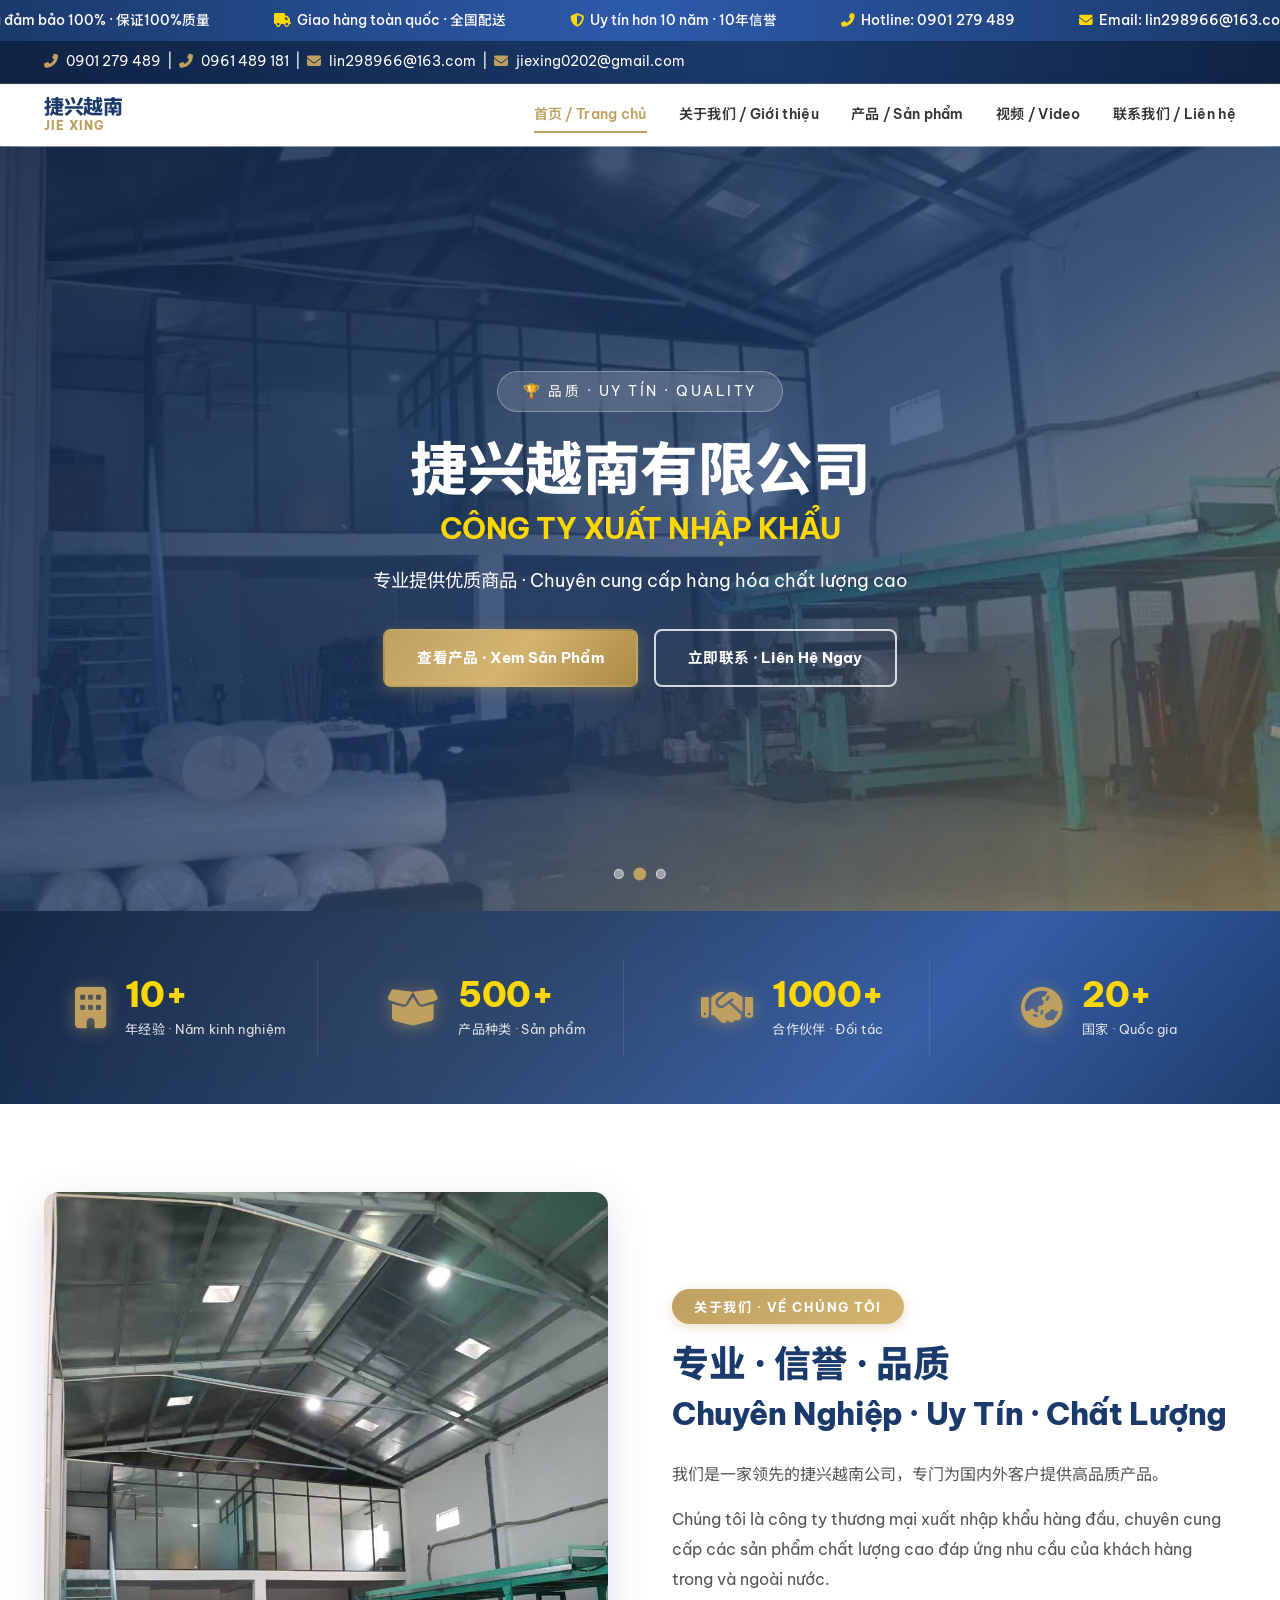
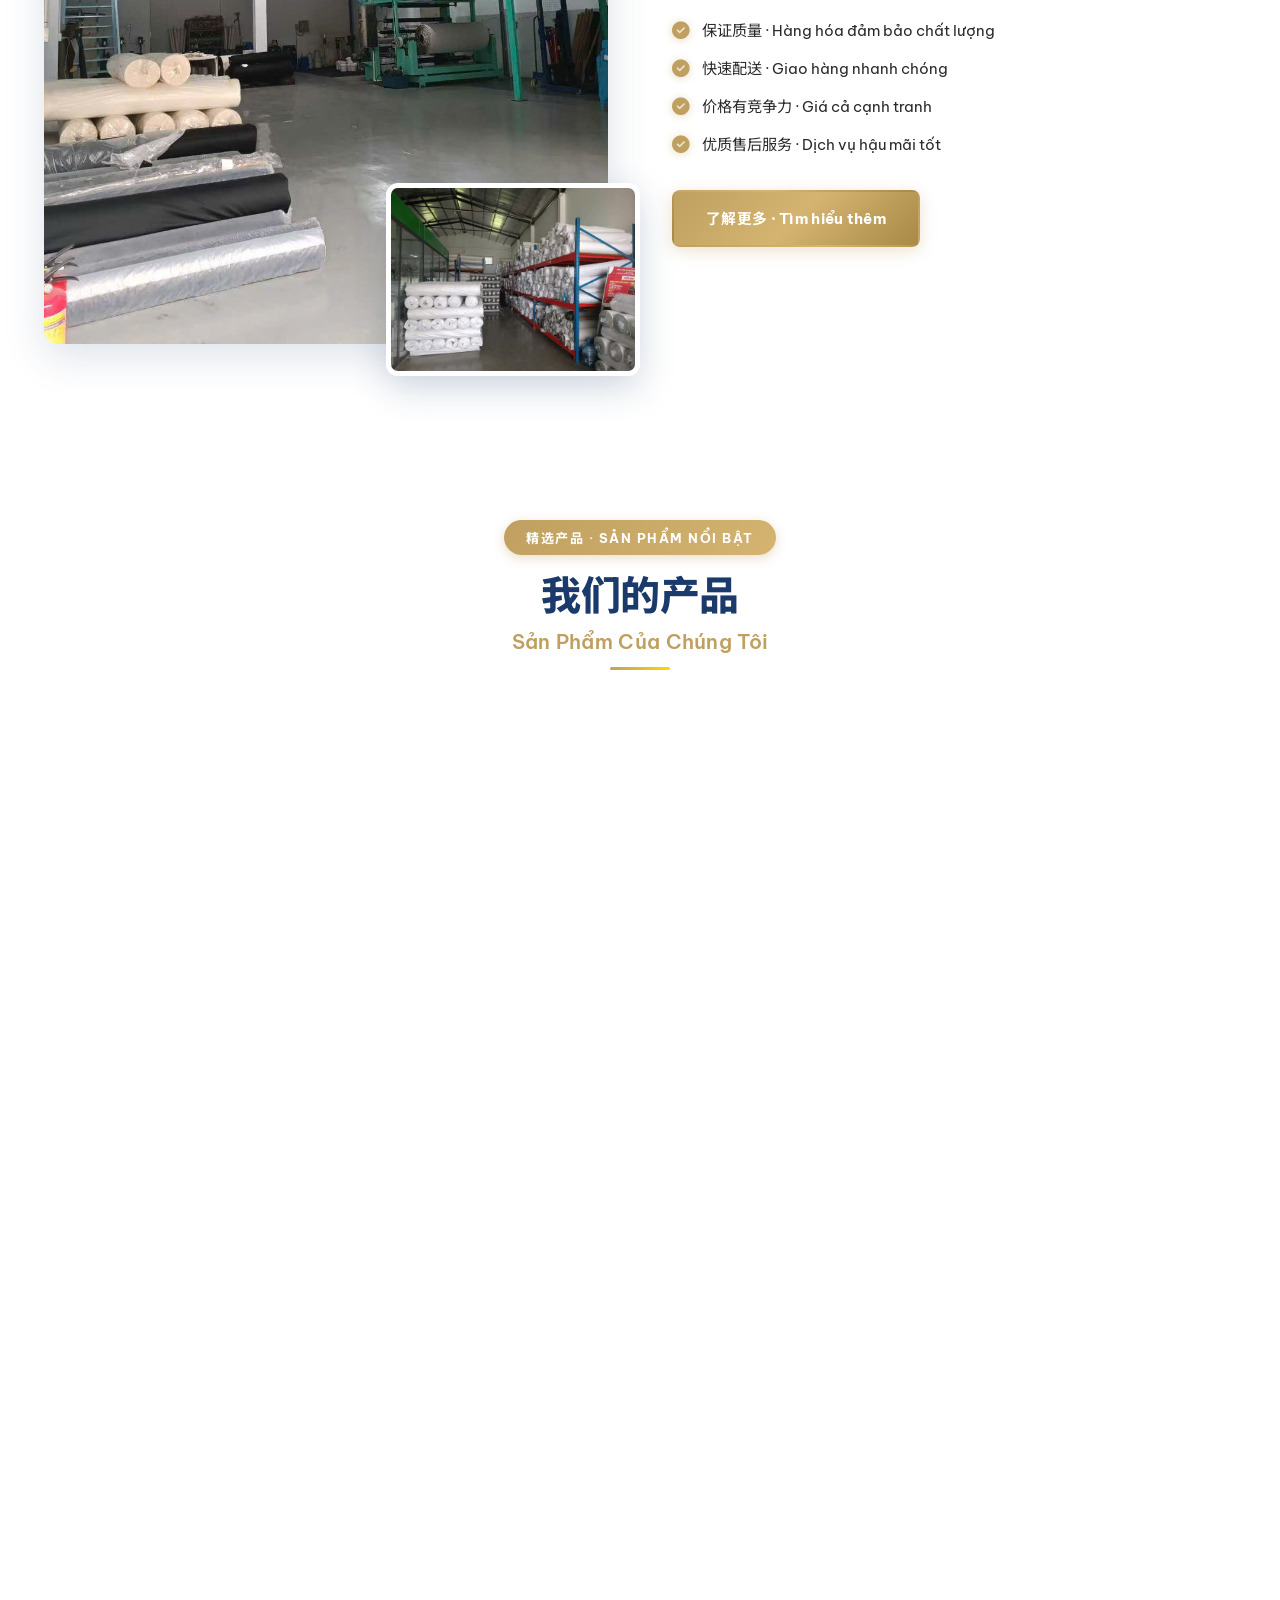
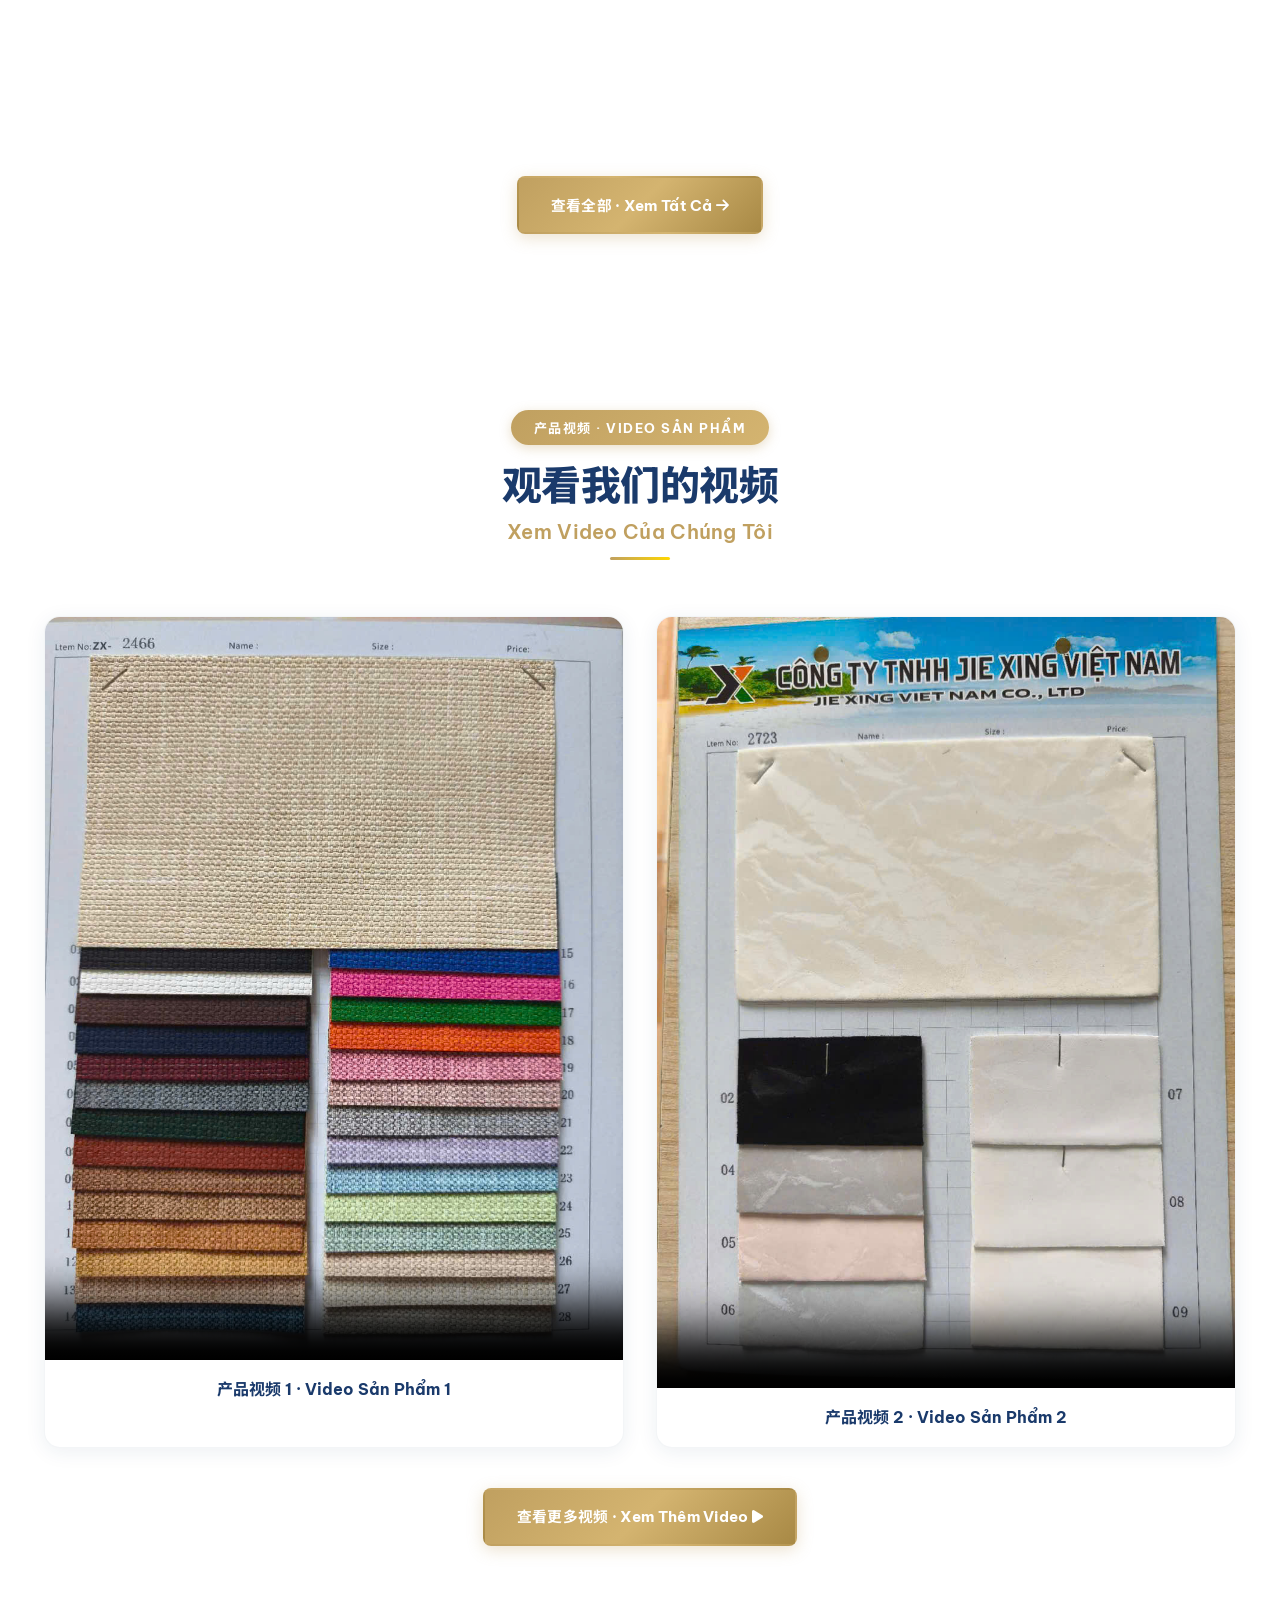
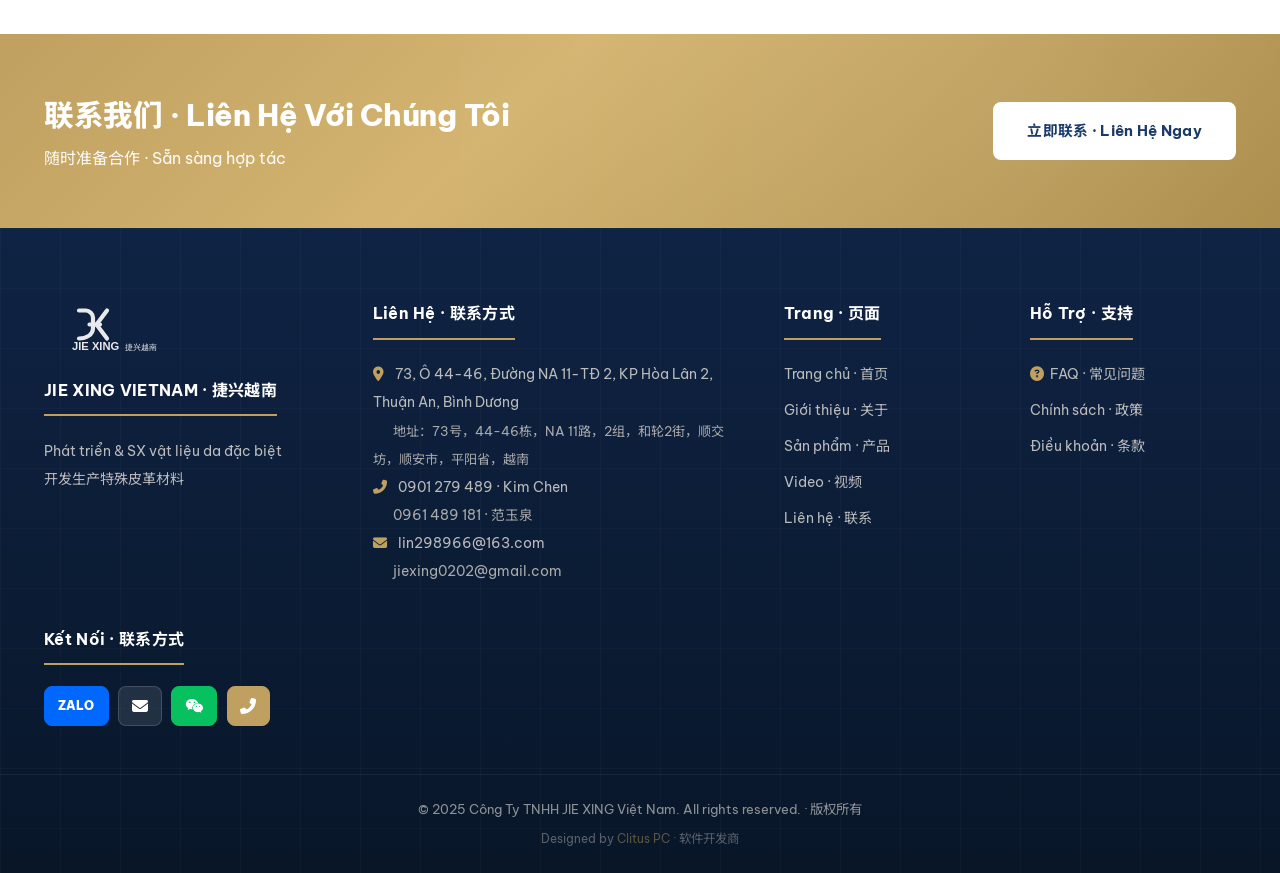
<file: index-cn.html>
﻿<!DOCTYPE html>
<html lang="zh-CN">
<head>
  <meta charset="UTF-8" />
  <meta name="viewport" content="width=device-width, initial-scale=1.0"/>
  <title>捷兴越南责任有限公司 · JIE XING VIETNAM CO.,LTD · 平阳省皮革材料</title>

  <!-- ===== SEO META (中文) ===== -->
  <meta name="description" content="捷兴越南责任有限公司 - 专业开发、生产和销售PU人造皮、超纤、TPU、环保仿皮等皮革材料，位于地址：73号，44-46栋，NA 11路，2组，和轮2街，顺交坊，顺安市，平阳省，越南"/>
  <meta name="keywords" content="捷兴越南, PU人造皮, 超纤, TPU人造皮, 环保仿皮, 皮革材料, 越南皮革, 平阳省, JIE XING"/>
  <meta name="author" content="捷兴越南责任有限公司"/>
  <meta name="robots" content="index, follow"/>
  <link rel="canonical" href="https://jiexing-vietnam.vercel.app/index-cn.html"/>

  <!-- ===== HREFLANG ===== -->
  <link rel="alternate" hreflang="vi" href="https://jiexing-vietnam.vercel.app/index.html"/>
  <link rel="alternate" hreflang="zh" href="https://jiexing-vietnam.vercel.app/index-cn.html"/>
  <link rel="alternate" hreflang="x-default" href="https://jiexing-vietnam.vercel.app/"/>

  <!-- ===== FAVICON ===== -->
  <link rel="icon" type="image/svg+xml" href="images/favicon.svg"/>

  <!-- ===== OPEN GRAPH (中文) ===== -->
  <meta property="og:type" content="website"/>
  <meta property="og:url" content="https://jiexing-vietnam.vercel.app/index-cn.html"/>
  <meta property="og:title" content="捷兴越南 · 高端皮革材料制造商"/>
  <meta property="og:description" content="地址：73号，44-46栋，NA 11路，2组，和轮2街，顺交坊，顺安市，平阳省，越南"/>
  <meta property="og:image" content="https://jiexing-vietnam.vercel.app/anh-cong-ty/z8016551826097_303a091d71e7a9122ea90979e0007694.jpg"/>
  <meta property="og:locale" content="zh_CN"/>
  <meta property="og:site_name" content="捷兴越南 JIE XING VIETNAM"/>

  <!-- ===== SCHEMA (中文) ===== -->
  <script type="application/ld+json">
  {
    "@context": "https://schema.org",
    "@type": "LocalBusiness",
    "name": "捷兴越南责任有限公司",
    "alternateName": "JIE XING VIETNAM CO.,LTD",
    "url": "https://jiexing-vietnam.vercel.app",
    "logo": "https://jiexing-vietnam.vercel.app/images/logo.svg",
    "image": "https://jiexing-vietnam.vercel.app/anh-cong-ty/z8016551826097_303a091d71e7a9122ea90979e0007694.jpg",
    "description": "专业开发、生产和销售PU人造皮、超纤、TPU人造皮、环保仿皮等皮革材料",
    "telephone": "+84901279489",
    "email": "lin298966@163.com",
    "address": {
      "@type": "PostalAddress",
      "streetAddress": "73, 44-46区, NA 11街2组",
      "addressLocality": "顺安市",
      "addressRegion": "平阳省",
      "addressCountry": "VN"
    },
    "sameAs": ["https://zalo.me/0901279489"]
  }
  </script>

  <!-- ===== PRECONNECT ===== -->
  <link rel="preconnect" href="https://fonts.googleapis.com"/>
  <link rel="preconnect" href="https://fonts.gstatic.com" crossorigin/>
  <link rel="preconnect" href="https://cdnjs.cloudflare.com"/>

  <link rel="stylesheet" href="css/style.css?v=20250709"/>
  <link rel="stylesheet" href="https://cdnjs.cloudflare.com/ajax/libs/font-awesome/6.5.0/css/all.min.css" media="print" onload="this.media='all'"/>
  <noscript><link rel="stylesheet" href="https://cdnjs.cloudflare.com/ajax/libs/font-awesome/6.5.0/css/all.min.css"/></noscript>
  <link href="https://fonts.googleapis.com/css2?family=Be+Vietnam+Pro:wght@300;400;600;700&family=Noto+Sans+SC:wght@300;400;700&display=swap" rel="stylesheet" media="print" onload="this.media='all'"/>
  <noscript><link href="https://fonts.googleapis.com/css2?family=Be+Vietnam+Pro:wght@300;400;600;700&family=Noto+Sans+SC:wght@300;400;700&display=swap" rel="stylesheet"/></noscript>
  <style>
    @keyframes tickerScroll { 0% { transform: translateX(0); } 100% { transform: translateX(-50%); } }
    @-webkit-keyframes tickerScroll { 0% { -webkit-transform: translateX(0); } 100% { -webkit-transform: translateX(-50%); } }
  </style>
</head>
<body>
<!-- TICKER - TOP OF PAGE -->
<div id="tickerBar" style="width:100%;overflow:hidden;background:linear-gradient(90deg,#1a3a6b,#2d5aab,#1a3a6b);padding:9px 0;display:block;">
  <div id="tickerTrack" style="display:flex;white-space:nowrap;">
    <span style="color:#fff;padding:0 2rem;font-size:0.85rem;font-weight:500;display:inline-flex;align-items:center;gap:6px;"><i class="fas fa-star" style="color:#ffd700;"></i> Chất lượng đảm bảo 100% · 保证100%质量</span>
    <span style="color:#fff;padding:0 2rem;font-size:0.85rem;font-weight:500;display:inline-flex;align-items:center;gap:6px;"><i class="fas fa-truck" style="color:#ffd700;"></i> Giao hàng toàn quốc · 全国配送</span>
    <span style="color:#fff;padding:0 2rem;font-size:0.85rem;font-weight:500;display:inline-flex;align-items:center;gap:6px;"><i class="fas fa-shield-alt" style="color:#ffd700;"></i> Uy tín hơn 10 năm · 10年信誉</span>
    <span style="color:#fff;padding:0 2rem;font-size:0.85rem;font-weight:500;display:inline-flex;align-items:center;gap:6px;"><i class="fas fa-phone-alt" style="color:#ffd700;"></i> Hotline: 0901 279 489</span>
    <span style="color:#fff;padding:0 2rem;font-size:0.85rem;font-weight:500;display:inline-flex;align-items:center;gap:6px;"><i class="fas fa-envelope" style="color:#ffd700;"></i> Email: lin298966@163.com</span>
    <span style="color:#fff;padding:0 2rem;font-size:0.85rem;font-weight:500;display:inline-flex;align-items:center;gap:6px;"><i class="fas fa-star" style="color:#ffd700;"></i> Chất lượng đảm bảo 100% · 保证100%质量</span>
    <span style="color:#fff;padding:0 2rem;font-size:0.85rem;font-weight:500;display:inline-flex;align-items:center;gap:6px;"><i class="fas fa-truck" style="color:#ffd700;"></i> Giao hàng toàn quốc · 全国配送</span>
    <span style="color:#fff;padding:0 2rem;font-size:0.85rem;font-weight:500;display:inline-flex;align-items:center;gap:6px;"><i class="fas fa-shield-alt" style="color:#ffd700;"></i> Uy tín hơn 10 năm · 10年信誉</span>
    <span style="color:#fff;padding:0 2rem;font-size:0.85rem;font-weight:500;display:inline-flex;align-items:center;gap:6px;"><i class="fas fa-phone-alt" style="color:#ffd700;"></i> Hotline: 0901 279 489</span>
    <span style="color:#fff;padding:0 2rem;font-size:0.85rem;font-weight:500;display:inline-flex;align-items:center;gap:6px;"><i class="fas fa-envelope" style="color:#ffd700;"></i> Email: lin298966@163.com</span>
  </div>
</div>

<div class="topbar">
  <div class="container topbar-inner">
    <span><i class="fas fa-phone-alt"></i> 0901 279 489 &nbsp;|&nbsp; <i class="fas fa-phone-alt"></i> 0961 489 181 &nbsp;|&nbsp; <i class="fas fa-envelope"></i> lin298966@163.com &nbsp;|&nbsp; <i class="fas fa-envelope"></i> jiexing0202@gmail.com</span>
  </div>
</div>

<nav class="navbar" id="navbar">
  <div class="container nav-inner">
    <a href="index-cn.html" class="logo">
      <span class="logo-vn">捷兴越南</span>
      <span class="logo-cn">JIE XING</span>
    </a>
    <button class="nav-toggle" id="navToggle"><i class="fas fa-bars"></i></button>
    <ul class="nav-menu" id="navMenu">
      <li><a href="index-cn.html" class="active">首页 / Trang chủ</a></li>
      <li><a href="gioi-thieu.html">关于我们 / Giới thiệu</a></li>
      <li><a href="san-pham.html">产品 / Sản phẩm</a></li>
      <li><a href="video.html">视频 / Video</a></li>
      <li><a href="lien-he.html">联系我们 / Liên hệ</a></li>
    </ul>
  </div>
</nav>
</div>

<section class="hero">
  <div class="hero-overlay"></div>
  <div class="hero-slider" id="heroSlider">
    <div class="hero-slide active" style="background-image:url('anh-cong-ty/z8016551817823_c7d93742f6160e219758ad115d58da5d.jpg')"></div>
    <div class="hero-slide" style="background-image:url('anh-cong-ty/z8016551826097_303a091d71e7a9122ea90979e0007694.jpg')"></div>
    <div class="hero-slide" style="background-image:url('anh-cong-ty/z8016551826808_bf2a0deb4a91d58156585b9fcf9eed31.jpg')"></div>
  </div>
  <div class="hero-content">
    <div class="hero-badge">🏆 品质 · Uy tín · Quality</div>
    <h1 class="hero-title">
      <span class="vn">捷兴越南有限公司</span>
      <span class="cn">CÔNG TY XUẤT NHẬP KHẨU</span>
    </h1>
    <p class="hero-sub">专业提供优质商品 · Chuyên cung cấp hàng hóa chất lượng cao</p>
    <div class="hero-btns">
      <a href="san-pham.html" class="btn btn-primary">查看产品 · Xem Sản Phẩm</a>
      <a href="lien-he.html" class="btn btn-outline">立即联系 · Liên Hệ Ngay</a>
    </div>
  </div>
  <div class="hero-dots" id="heroDots">
    <span class="dot active" onclick="goSlide(0)"></span>
    <span class="dot" onclick="goSlide(1)"></span>
    <span class="dot" onclick="goSlide(2)"></span>
  </div>
</section>

<div class="stats-bar">
  <div class="container stats-grid">
    <div class="stat-item">
      <i class="fas fa-building"></i>
      <div><strong>10+</strong><span>年经验 · Năm kinh nghiệm</span></div>
    </div>
    <div class="stat-item">
      <i class="fas fa-box-open"></i>
      <div><strong>500+</strong><span>产品种类 · Sản phẩm</span></div>
    </div>
    <div class="stat-item">
      <i class="fas fa-handshake"></i>
      <div><strong>1000+</strong><span>合作伙伴 · Đối tác</span></div>
    </div>
    <div class="stat-item">
      <i class="fas fa-globe-asia"></i>
      <div><strong>20+</strong><span>国家 · Quốc gia</span></div>
    </div>
  </div>
</div>

<section class="section about-preview">
  <div class="container about-grid">
    <div class="about-images">
      <img src="anh-cong-ty/z8016551826097_303a091d71e7a9122ea90979e0007694.jpg" alt="公司" class="about-img-main"/>
      <img src="anh-cong-ty/z8016551826808_bf2a0deb4a91d58156585b9fcf9eed31.jpg" alt="公司" class="about-img-sub"/>
    </div>
    <div class="about-text">
      <div class="section-label">关于我们 · Về Chúng Tôi</div>
      <h2>专业 · 信誉 · 品质<br/><small>Chuyên Nghiệp · Uy Tín · Chất Lượng</small></h2>
      <p>我们是一家领先的捷兴越南公司，专门为国内外客户提供高品质产品。</p>
      <p>Chúng tôi là công ty thương mại xuất nhập khẩu hàng đầu, chuyên cung cấp các sản phẩm chất lượng cao đáp ứng nhu cầu của khách hàng trong và ngoài nước.</p>
      <ul class="about-features">
        <li><i class="fas fa-check-circle"></i> 保证质量 · Hàng hóa đảm bảo chất lượng</li>
        <li><i class="fas fa-check-circle"></i> 快速配送 · Giao hàng nhanh chóng</li>
        <li><i class="fas fa-check-circle"></i> 价格有竞争力 · Giá cả cạnh tranh</li>
        <li><i class="fas fa-check-circle"></i> 优质售后服务 · Dịch vụ hậu mãi tốt</li>
      </ul>
      <a href="gioi-thieu.html" class="btn btn-primary">了解更多 · Tìm hiểu thêm</a>
    </div>
  </div>
</section>

<section class="section products-preview" id="products">
  <div class="container">
    <div class="section-header">
      <div class="section-label">精选产品 · Sản Phẩm Nổi Bật</div>
      <h2>我们的产品<br/><small>Sản Phẩm Của Chúng Tôi</small></h2>
    </div>
    <div class="products-grid" id="featuredGrid"></div>
    <div class="center-btn">
      <a href="san-pham.html" class="btn btn-primary">查看全部 · Xem Tất Cả <i class="fas fa-arrow-right"></i></a>
    </div>
  </div>
</section>

<section class="section video-preview">
  <div class="container">
    <div class="section-header">
      <div class="section-label">产品视频 · Video Sản Phẩm</div>
      <h2>观看我们的视频<br/><small>Xem Video Của Chúng Tôi</small></h2>
    </div>
    <div class="video-grid">
      <div class="video-card">
        <video controls poster="anh-san-pham/z8016550940335_d1de481fe2f7ef6e64ea0d3e5777d00e.jpg">
          <source src="video-san-pham/8016551160498.mp4" type="video/mp4"/>
        </video>
        <p>产品视频 1 · Video Sản Phẩm 1</p>
      </div>
      <div class="video-card">
        <video controls poster="anh-san-pham/z8016550940522_28737a77425d997f7e8315f573cdece9.jpg">
          <source src="video-san-pham/8016552766700.mp4" type="video/mp4"/>
        </video>
        <p>产品视频 2 · Video Sản Phẩm 2</p>
      </div>
    </div>
    <div class="center-btn">
      <a href="video.html" class="btn btn-primary">查看更多视频 · Xem Thêm Video <i class="fas fa-play"></i></a>
    </div>
  </div>
</section>

<section class="contact-strip">
  <div class="container contact-strip-inner">
    <div>
      <h3>联系我们 · Liên Hệ Với Chúng Tôi</h3>
      <p>随时准备合作 · Sẵn sàng hợp tác</p>
    </div>
    <a href="lien-he.html" class="btn btn-white">立即联系 · Liên Hệ Ngay</a>
  </div>
</section>

<footer class="footer">
  <div class="container footer-grid">
    <div class="footer-col">
      <a href="index.html" class="footer-logo">
        <img src="images/logo.svg" alt="JIE XING"/>
      </a>
      <h4>JIE XING VIETNAM · 捷兴越南</h4>
      <p>Phát triển & SX vật liệu da đặc biệt<br/>开发生产特殊皮革材料</p>
    </div>
    <div class="footer-col">
      <h4>Liên Hệ · 联系方式</h4>
      <p><i class="fas fa-map-marker-alt"></i> 73, Ô 44-46, Đường NA 11-TĐ 2, KP Hòa Lân 2, Thuận An, Bình Dương<br/><span style="padding-left:1.3rem;font-size:0.82rem;color:#aaa">地址：73号，44-46栋，NA 11路，2组，和轮2街，顺交坊，顺安市，平阳省，越南</span></p>
      <p><i class="fas fa-phone-alt"></i> 0901 279 489 · Kim Chen<br/><span style="padding-left:1.3rem;font-size:0.85rem;color:#aaa">0961 489 181 · 范玉泉</span></p>
      <p><i class="fas fa-envelope"></i> lin298966@163.com<br/><span style="padding-left:1.3rem;font-size:0.85rem;color:#aaa">jiexing0202@gmail.com</span></p>
    </div>
    <div class="footer-col">
      <h4>Trang · 页面</h4>
      <ul>
        <li><a href="index.html">Trang chủ · 首页</a></li>
        <li><a href="gioi-thieu.html">Giới thiệu · 关于</a></li>
        <li><a href="san-pham.html">Sản phẩm · 产品</a></li>
        <li><a href="video.html">Video · 视频</a></li>
        <li><a href="lien-he.html">Liên hệ · 联系</a></li>
      </ul>
    </div>
    <div class="footer-col">
      <h4>Hỗ Trợ · 支持</h4>
      <ul>
        <li><a href="faq.html"><i class="fas fa-question-circle" style="color:#c0a060;margin-right:6px"></i>FAQ · 常见问题</a></li>
        <li><a href="chinh-sach.html">Chính sách · 政策</a></li>
        <li><a href="dieu-khoan.html">Điều khoản · 条款</a></li>
      </ul>
    </div>
    <div class="footer-col">
      <h4>Kết Nối · 联系方式</h4>
      <div class="social-links">
        <a href="https://zalo.me/0901279489" title="Zalo" target="_blank" style="background:#0068ff;border-color:#0068ff"><span style="font-size:0.75rem;font-weight:900;letter-spacing:.5px">ZALO</span></a>
        <a href="mailto:lin298966@163.com" title="Email"><i class="fas fa-envelope"></i></a>
        <a href="lien-he-wechat.html" title="WeChat · 微信" style="background:#07c160;border-color:#07c160"><i class="fab fa-weixin"></i></a>
        <a href="tel:0901279489" title="Điện thoại · 电话" style="background:#c0a060;border-color:#c0a060"><i class="fas fa-phone-alt"></i></a>
      </div>
    </div>
  </div>
  <div class="footer-bottom">
    <p>© 2025 Công Ty TNHH JIE XING Việt Nam. All rights reserved. · 版权所有</p>
    <p style="margin-top:0.4rem;font-size:0.78rem;opacity:0.6">Designed by <a href="#" style="color:#c0a060;text-decoration:none">Clitus PC</a> · 软件开发商</p>
  </div>
</footer>

<a href="#" class="back-to-top" id="backTop"><i class="fas fa-arrow-up"></i></a>

<script src="js/main.js"></script>
<script>
  const imgs = [
    'z8016550940335_d1de481fe2f7ef6e64ea0d3e5777d00e',
    'z8016550945421_5ee60f206d3b8f847e7f7530803e3512',
    'z8016550962926_5897c30f955ae6f884e91117b8d88719',
    'z8016550978244_82fe042e8ea533d2ea232a0e00a08019',
    'z8016551016060_f0b2a675247b42a874bea145f328d885',
    'z8016551044708_8c675a3d26f397c6abbfe12d65763cd4',
    'z8016551093980_a84a85d0081c870c65dd9fb569df3ab5',
    'z8016551122156_d5ec9e5bd910c740a6707cb59f9cbdee'
  ];
  const grid = document.getElementById('featuredGrid');
  imgs.forEach((n,i) => {
    grid.innerHTML += `<div class="product-card" data-aos="fade-up">
      <div class="product-img-wrap">
        <img src="anh-san-pham/${n}.jpg" alt="产品 ${i+1}" loading="lazy"/>
        <div class="product-overlay"><a href="san-pham.html" class="btn btn-sm">查看 · Xem</a></div>
      </div>
      <div class="product-info"><span>产品${i+1} · Sản Phẩm ${i+1}</span></div>
    </div>`;
  });
</script>
<script>
  // Ticker JS animation - works on all mobile browsers
  (function(){
    var track = document.getElementById('tickerTrack');
    if (!track) return;
    var clone = track.innerHTML;
    track.innerHTML = clone + clone;
    track.style.animation = 'none';
    track.style.webkitAnimation = 'none';
    var pos = 0;
    var speed = 0.5;
    var totalW = 0;
    function init() {
      totalW = track.scrollWidth / 2;
      requestAnimationFrame(tick);
    }
    function tick() {
      pos -= speed;
      if (pos <= -totalW) pos = 0;
      track.style.transform = 'translateX(' + pos + 'px)';
      track.style.webkitTransform = 'translateX(' + pos + 'px)';
      requestAnimationFrame(tick);
    }
    if (document.readyState === 'complete') { setTimeout(init, 100); }
    else { window.addEventListener('load', function(){ setTimeout(init, 100); }); }
  })();
</script><script>
(function(){
  var t=document.getElementById('tickerTrack');
  if(!t)return;
  t.innerHTML+=t.innerHTML;
  var pos=0,w=0;
  function run(){
    if(!w){w=t.scrollWidth/2;if(!w)return requestAnimationFrame(run);}
    pos-=0.6;
    if(pos<=-w)pos=0;
    t.style.transform='translateX('+pos+'px)';
    requestAnimationFrame(run);
  }
  requestAnimationFrame(run);
})();
</script></body>
</html>
</file>
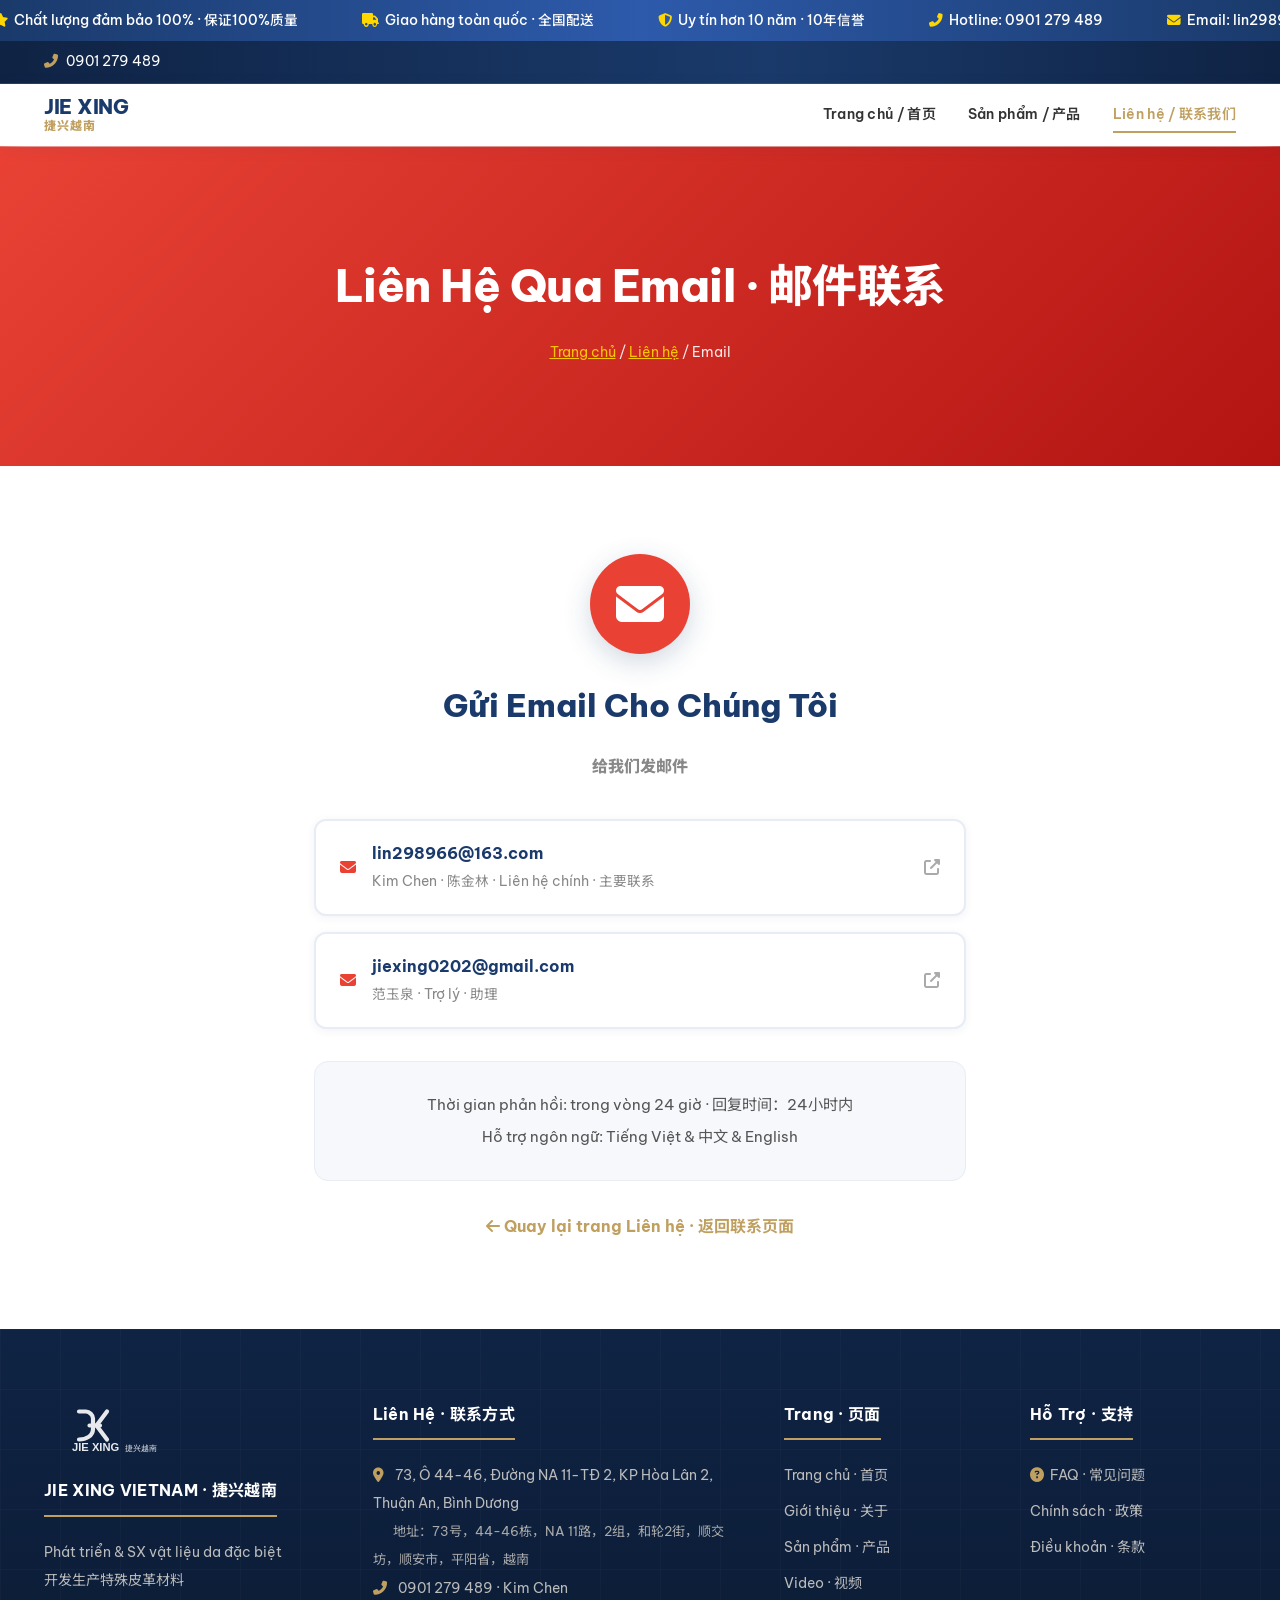
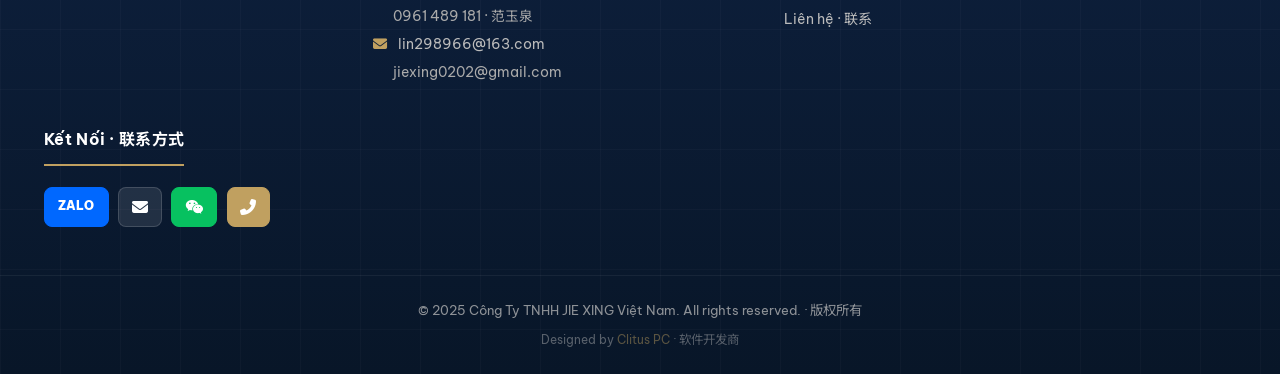
<file: lien-he-email.html>
﻿<!DOCTYPE html>
<html lang="vi">
<head>
  <meta charset="UTF-8"/>
  <meta name="viewport" content="width=device-width, initial-scale=1.0"/>
  <title>Email · JIE XING VIETNAM</title>
  <link rel="stylesheet" href="css/style.css"/>
  <link rel="stylesheet" href="https://cdnjs.cloudflare.com/ajax/libs/font-awesome/6.5.0/css/all.min.css"/>
  <link href="https://fonts.googleapis.com/css2?family=Be+Vietnam+Pro:wght@300;400;600;700&family=Noto+Sans+SC:wght@300;400;700&display=swap" rel="stylesheet"/>
<style>@keyframes tickerScroll{0%{transform:translateX(0)}100%{transform:translateX(-50%)}}</style>
</head>
<body>
<!-- TICKER - TOP OF PAGE -->
<div id="tickerBar" style="width:100%;overflow:hidden;background:linear-gradient(90deg,#1a3a6b,#2d5aab,#1a3a6b);padding:9px 0;display:block;">
  <div id="tickerTrack" style="display:flex;white-space:nowrap;">
    <span style="color:#fff;padding:0 2rem;font-size:0.85rem;font-weight:500;display:inline-flex;align-items:center;gap:6px;"><i class="fas fa-star" style="color:#ffd700;"></i> Chất lượng đảm bảo 100% · 保证100%质量</span>
    <span style="color:#fff;padding:0 2rem;font-size:0.85rem;font-weight:500;display:inline-flex;align-items:center;gap:6px;"><i class="fas fa-truck" style="color:#ffd700;"></i> Giao hàng toàn quốc · 全国配送</span>
    <span style="color:#fff;padding:0 2rem;font-size:0.85rem;font-weight:500;display:inline-flex;align-items:center;gap:6px;"><i class="fas fa-shield-alt" style="color:#ffd700;"></i> Uy tín hơn 10 năm · 10年信誉</span>
    <span style="color:#fff;padding:0 2rem;font-size:0.85rem;font-weight:500;display:inline-flex;align-items:center;gap:6px;"><i class="fas fa-phone-alt" style="color:#ffd700;"></i> Hotline: 0901 279 489</span>
    <span style="color:#fff;padding:0 2rem;font-size:0.85rem;font-weight:500;display:inline-flex;align-items:center;gap:6px;"><i class="fas fa-envelope" style="color:#ffd700;"></i> Email: lin298966@163.com</span>
    <span style="color:#fff;padding:0 2rem;font-size:0.85rem;font-weight:500;display:inline-flex;align-items:center;gap:6px;"><i class="fas fa-star" style="color:#ffd700;"></i> Chất lượng đảm bảo 100% · 保证100%质量</span>
    <span style="color:#fff;padding:0 2rem;font-size:0.85rem;font-weight:500;display:inline-flex;align-items:center;gap:6px;"><i class="fas fa-truck" style="color:#ffd700;"></i> Giao hàng toàn quốc · 全国配送</span>
    <span style="color:#fff;padding:0 2rem;font-size:0.85rem;font-weight:500;display:inline-flex;align-items:center;gap:6px;"><i class="fas fa-shield-alt" style="color:#ffd700;"></i> Uy tín hơn 10 năm · 10年信誉</span>
    <span style="color:#fff;padding:0 2rem;font-size:0.85rem;font-weight:500;display:inline-flex;align-items:center;gap:6px;"><i class="fas fa-phone-alt" style="color:#ffd700;"></i> Hotline: 0901 279 489</span>
    <span style="color:#fff;padding:0 2rem;font-size:0.85rem;font-weight:500;display:inline-flex;align-items:center;gap:6px;"><i class="fas fa-envelope" style="color:#ffd700;"></i> Email: lin298966@163.com</span>
  </div>
</div>
<div class="topbar"><div class="container topbar-inner">
  <span><i class="fas fa-phone-alt"></i> 0901 279 489</span>
</div></div>
<nav class="navbar" id="navbar"><div class="container nav-inner">
  <a href="index.html" class="logo"><span class="logo-vn">JIE XING</span><span class="logo-cn">捷兴越南</span></a>
  <button class="nav-toggle" id="navToggle"><i class="fas fa-bars"></i></button>
  <ul class="nav-menu" id="navMenu">
    <li><a href="index.html">Trang chủ / 首页</a></li>
    <li><a href="san-pham.html">Sản phẩm / 产品</a></li>
    <li><a href="lien-he.html" class="active">Liên hệ / 联系我们</a></li>
  </ul>
</div></nav></div>

<div class="page-banner" style="background:linear-gradient(135deg,#e94235 0%,#b31412 100%)">
  <div class="page-banner-content">
    <h1>Liên Hệ Qua Email · 邮件联系</h1>
    <nav class="breadcrumb"><a href="index.html">Trang chủ</a> / <a href="lien-he.html">Liên hệ</a> / Email</nav>
</div>
  </div>
</div>

<section class="section">
  <div class="container" style="max-width:700px;margin:0 auto">
    <div class="subcontact-hero" style="text-align:center">
      <div class="subcontact-icon" style="background:#e94235;margin:0 auto 1.5rem">
        <i class="fas fa-envelope" style="font-size:3rem;color:#fff"></i>
      </div>
      <h2>Gửi Email Cho Chúng Tôi<br/><small style="font-size:1rem;color:#888">给我们发邮件</small></h2>
    </div>
    <div class="email-boxes">
      <a href="mailto:lin298966@163.com" class="email-box">
        <i class="fas fa-envelope" style="color:#e94235"></i>
        <div><strong>lin298966@163.com</strong><span>Kim Chen · 陈金林 · Liên hệ chính · 主要联系</span></div>
        <i class="fas fa-external-link-alt" style="margin-left:auto;color:#aaa"></i>
      </a>
      <a href="mailto:jiexing0202@gmail.com" class="email-box">
        <i class="fas fa-envelope" style="color:#e94235"></i>
        <div><strong>jiexing0202@gmail.com</strong><span>范玉泉 · Trợ lý · 助理</span></div>
        <i class="fas fa-external-link-alt" style="margin-left:auto;color:#aaa"></i>
      </a>
    </div>
    <div class="contact-info-mini" style="margin-top:2rem;text-align:center">
      <p>Thời gian phản hồi: trong vòng 24 giờ · 回复时间：24小时内</p>
      <p>Hỗ trợ ngôn ngữ: Tiếng Việt & 中文 & English</p>
    </div>
    <div class="back-link" style="margin-top:2rem;text-align:center">
      <a href="lien-he.html"><i class="fas fa-arrow-left"></i> Quay lại trang Liên hệ · 返回联系页面</a>
    </div>
  </div>
</section>

<footer class="footer">
  <div class="container footer-grid">
    <div class="footer-col">
      <a href="index.html" class="footer-logo">
        <img src="images/logo.svg" alt="JIE XING"/>
      </a>
      <h4>JIE XING VIETNAM · 捷兴越南</h4>
      <p>Phát triển & SX vật liệu da đặc biệt<br/>开发生产特殊皮革材料</p>
    </div>
    <div class="footer-col">
      <h4>Liên Hệ · 联系方式</h4>
      <p><i class="fas fa-map-marker-alt"></i> 73, Ô 44-46, Đường NA 11-TĐ 2, KP Hòa Lân 2, Thuận An, Bình Dương<br/><span style="padding-left:1.3rem;font-size:0.82rem;color:#aaa">地址：73号，44-46栋，NA 11路，2组，和轮2街，顺交坊，顺安市，平阳省，越南</span></p>
      <p><i class="fas fa-phone-alt"></i> 0901 279 489 · Kim Chen<br/><span style="padding-left:1.3rem;font-size:0.85rem;color:#aaa">0961 489 181 · 范玉泉</span></p>
      <p><i class="fas fa-envelope"></i> lin298966@163.com<br/><span style="padding-left:1.3rem;font-size:0.85rem;color:#aaa">jiexing0202@gmail.com</span></p>
    </div>
    <div class="footer-col">
      <h4>Trang · 页面</h4>
      <ul>
        <li><a href="index.html">Trang chủ · 首页</a></li>
        <li><a href="gioi-thieu.html">Giới thiệu · 关于</a></li>
        <li><a href="san-pham.html">Sản phẩm · 产品</a></li>
        <li><a href="video.html">Video · 视频</a></li>
        <li><a href="lien-he.html">Liên hệ · 联系</a></li>
      </ul>
    </div>
    <div class="footer-col">
      <h4>Hỗ Trợ · 支持</h4>
      <ul>
        <li><a href="faq.html"><i class="fas fa-question-circle" style="color:#c0a060;margin-right:6px"></i>FAQ · 常见问题</a></li>
        <li><a href="chinh-sach.html">Chính sách · 政策</a></li>
        <li><a href="dieu-khoan.html">Điều khoản · 条款</a></li>
      </ul>
    </div>
    <div class="footer-col">
      <h4>Kết Nối · 联系方式</h4>
      <div class="social-links">
        <a href="https://zalo.me/0901279489" title="Zalo" target="_blank" style="background:#0068ff;border-color:#0068ff"><span style="font-size:0.75rem;font-weight:900;letter-spacing:.5px">ZALO</span></a>
        <a href="mailto:lin298966@163.com" title="Email"><i class="fas fa-envelope"></i></a>
        <a href="lien-he-wechat.html" title="WeChat · 微信" style="background:#07c160;border-color:#07c160"><i class="fab fa-weixin"></i></a>
        <a href="tel:0901279489" title="Điện thoại · 电话" style="background:#c0a060;border-color:#c0a060"><i class="fas fa-phone-alt"></i></a>
      </div>
    </div>
  </div>
  <div class="footer-bottom">
    <p>© 2025 Công Ty TNHH JIE XING Việt Nam. All rights reserved. · 版权所有</p>
    <p style="margin-top:0.4rem;font-size:0.78rem;opacity:0.6">Designed by <a href="#" style="color:#c0a060;text-decoration:none">Clitus PC</a> · 软件开发商</p>
  </div>
</footer>
<script src="js/main.js"></script>
<script>
  // Ticker JS animation - works on all mobile browsers
  (function(){
    var track = document.getElementById('tickerTrack');
    if (!track) return;
    var clone = track.innerHTML;
    track.innerHTML = clone + clone;
    track.style.animation = 'none';
    track.style.webkitAnimation = 'none';
    var pos = 0;
    var speed = 0.5;
    var totalW = 0;
    function init() {
      totalW = track.scrollWidth / 2;
      requestAnimationFrame(tick);
    }
    function tick() {
      pos -= speed;
      if (pos <= -totalW) pos = 0;
      track.style.transform = 'translateX(' + pos + 'px)';
      track.style.webkitTransform = 'translateX(' + pos + 'px)';
      requestAnimationFrame(tick);
    }
    if (document.readyState === 'complete') { setTimeout(init, 100); }
    else { window.addEventListener('load', function(){ setTimeout(init, 100); }); }
  })();
</script><script>
(function(){
  var t=document.getElementById('tickerTrack');
  if(!t)return;
  t.innerHTML+=t.innerHTML;
  var pos=0,w=0;
  function run(){
    if(!w){w=t.scrollWidth/2;if(!w)return requestAnimationFrame(run);}
    pos-=0.6;
    if(pos<=-w)pos=0;
    t.style.transform='translateX('+pos+'px)';
    requestAnimationFrame(run);
  }
  requestAnimationFrame(run);
})();
</script></body>
</html>
</file>
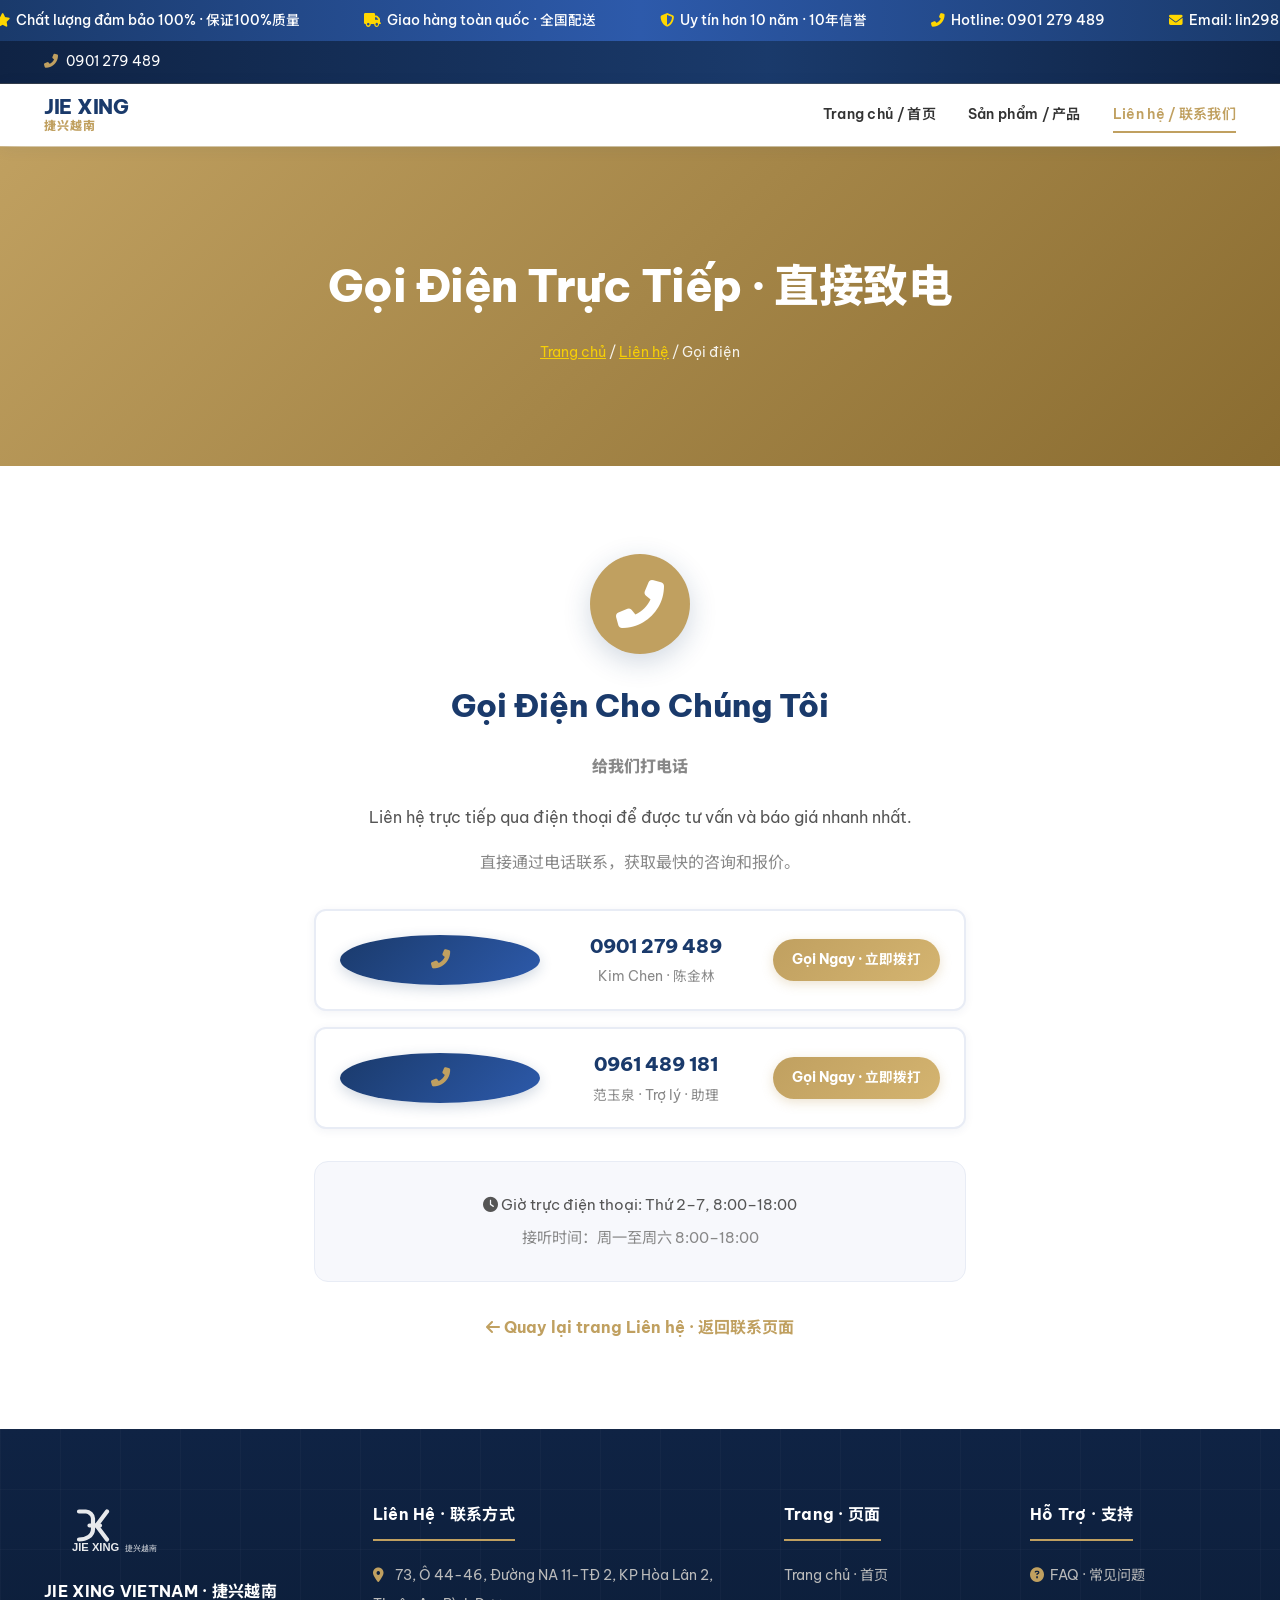
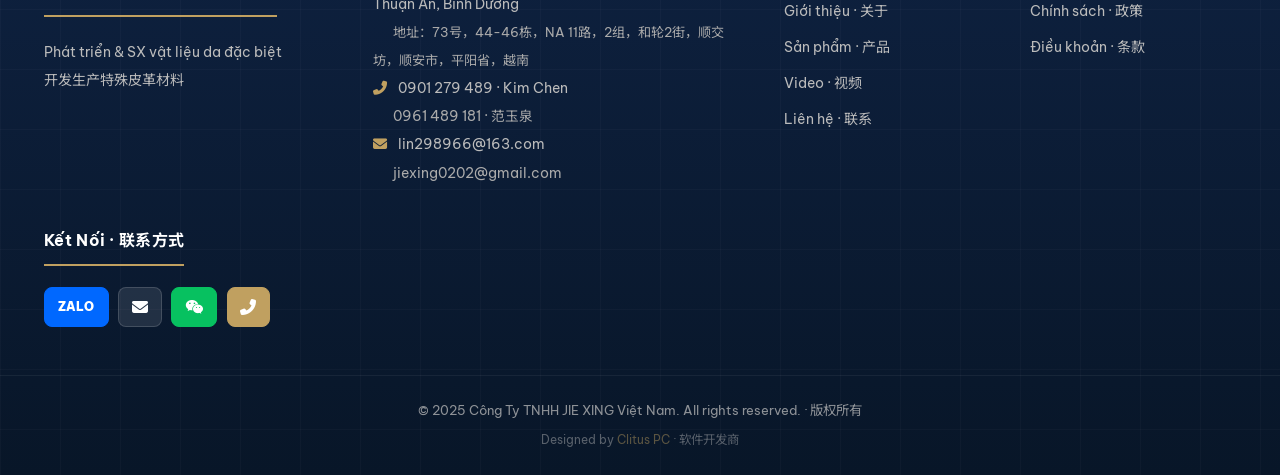
<file: lien-he-goi-dien.html>
﻿<!DOCTYPE html>
<html lang="vi">
<head>
  <meta charset="UTF-8"/>
  <meta name="viewport" content="width=device-width, initial-scale=1.0"/>
  <title>Gọi Điện · JIE XING VIETNAM</title>
  <link rel="stylesheet" href="css/style.css"/>
  <link rel="stylesheet" href="https://cdnjs.cloudflare.com/ajax/libs/font-awesome/6.5.0/css/all.min.css"/>
  <link href="https://fonts.googleapis.com/css2?family=Be+Vietnam+Pro:wght@300;400;600;700&family=Noto+Sans+SC:wght@300;400;700&display=swap" rel="stylesheet"/>
<style>@keyframes tickerScroll{0%{transform:translateX(0)}100%{transform:translateX(-50%)}}</style>
</head>
<body>
<!-- TICKER - TOP OF PAGE -->
<div id="tickerBar" style="width:100%;overflow:hidden;background:linear-gradient(90deg,#1a3a6b,#2d5aab,#1a3a6b);padding:9px 0;display:block;">
  <div id="tickerTrack" style="display:flex;white-space:nowrap;">
    <span style="color:#fff;padding:0 2rem;font-size:0.85rem;font-weight:500;display:inline-flex;align-items:center;gap:6px;"><i class="fas fa-star" style="color:#ffd700;"></i> Chất lượng đảm bảo 100% · 保证100%质量</span>
    <span style="color:#fff;padding:0 2rem;font-size:0.85rem;font-weight:500;display:inline-flex;align-items:center;gap:6px;"><i class="fas fa-truck" style="color:#ffd700;"></i> Giao hàng toàn quốc · 全国配送</span>
    <span style="color:#fff;padding:0 2rem;font-size:0.85rem;font-weight:500;display:inline-flex;align-items:center;gap:6px;"><i class="fas fa-shield-alt" style="color:#ffd700;"></i> Uy tín hơn 10 năm · 10年信誉</span>
    <span style="color:#fff;padding:0 2rem;font-size:0.85rem;font-weight:500;display:inline-flex;align-items:center;gap:6px;"><i class="fas fa-phone-alt" style="color:#ffd700;"></i> Hotline: 0901 279 489</span>
    <span style="color:#fff;padding:0 2rem;font-size:0.85rem;font-weight:500;display:inline-flex;align-items:center;gap:6px;"><i class="fas fa-envelope" style="color:#ffd700;"></i> Email: lin298966@163.com</span>
    <span style="color:#fff;padding:0 2rem;font-size:0.85rem;font-weight:500;display:inline-flex;align-items:center;gap:6px;"><i class="fas fa-star" style="color:#ffd700;"></i> Chất lượng đảm bảo 100% · 保证100%质量</span>
    <span style="color:#fff;padding:0 2rem;font-size:0.85rem;font-weight:500;display:inline-flex;align-items:center;gap:6px;"><i class="fas fa-truck" style="color:#ffd700;"></i> Giao hàng toàn quốc · 全国配送</span>
    <span style="color:#fff;padding:0 2rem;font-size:0.85rem;font-weight:500;display:inline-flex;align-items:center;gap:6px;"><i class="fas fa-shield-alt" style="color:#ffd700;"></i> Uy tín hơn 10 năm · 10年信誉</span>
    <span style="color:#fff;padding:0 2rem;font-size:0.85rem;font-weight:500;display:inline-flex;align-items:center;gap:6px;"><i class="fas fa-phone-alt" style="color:#ffd700;"></i> Hotline: 0901 279 489</span>
    <span style="color:#fff;padding:0 2rem;font-size:0.85rem;font-weight:500;display:inline-flex;align-items:center;gap:6px;"><i class="fas fa-envelope" style="color:#ffd700;"></i> Email: lin298966@163.com</span>
  </div>
</div>
<div class="topbar"><div class="container topbar-inner">
  <span><i class="fas fa-phone-alt"></i> 0901 279 489</span>
</div></div>
<nav class="navbar" id="navbar"><div class="container nav-inner">
  <a href="index.html" class="logo"><span class="logo-vn">JIE XING</span><span class="logo-cn">捷兴越南</span></a>
  <button class="nav-toggle" id="navToggle"><i class="fas fa-bars"></i></button>
  <ul class="nav-menu" id="navMenu">
    <li><a href="index.html">Trang chủ / 首页</a></li>
    <li><a href="san-pham.html">Sản phẩm / 产品</a></li>
    <li><a href="lien-he.html" class="active">Liên hệ / 联系我们</a></li>
  </ul>
</div></nav></div>

<div class="page-banner" style="background:linear-gradient(135deg,#c0a060 0%,#8a6c30 100%)">
  <div class="page-banner-content">
    <h1>Gọi Điện Trực Tiếp · 直接致电</h1>
    <nav class="breadcrumb"><a href="index.html">Trang chủ</a> / <a href="lien-he.html">Liên hệ</a> / Gọi điện</nav>
</div>
  </div>
</div>

<section class="section">
  <div class="container" style="max-width:700px;margin:0 auto;text-align:center">
    <div class="subcontact-hero">
      <div class="subcontact-icon" style="background:#c0a060;margin:0 auto 1.5rem">
        <i class="fas fa-phone-alt" style="font-size:3rem;color:#fff"></i>
      </div>
      <h2>Gọi Điện Cho Chúng Tôi<br/><small style="font-size:1rem;color:#888">给我们打电话</small></h2>
      <p>Liên hệ trực tiếp qua điện thoại để được tư vấn và báo giá nhanh nhất.</p>
      <p style="color:#888">直接通过电话联系，获取最快的咨询和报价。</p>
    </div>
    <div class="phone-boxes">
      <a href="tel:0901279489" class="phone-box">
        <div class="phone-icon-sm"><i class="fas fa-phone-alt"></i></div>
        <div>
          <strong>0901 279 489</strong>
          <span>Kim Chen · 陈金林</span>
        </div>
        <span class="phone-call-btn">Gọi Ngay · 立即拨打</span>
      </a>
      <a href="tel:0961489181" class="phone-box">
        <div class="phone-icon-sm"><i class="fas fa-phone-alt"></i></div>
        <div>
          <strong>0961 489 181</strong>
          <span>范玉泉 · Trợ lý · 助理</span>
        </div>
        <span class="phone-call-btn">Gọi Ngay · 立即拨打</span>
      </a>
    </div>
    <div class="contact-info-mini">
      <p><i class="fas fa-clock"></i> Giờ trực điện thoại: Thứ 2–7, 8:00–18:00</p>
      <p style="color:#888">接听时间：周一至周六 8:00–18:00</p>
    </div>
    <div class="back-link" style="margin-top:2rem">
      <a href="lien-he.html"><i class="fas fa-arrow-left"></i> Quay lại trang Liên hệ · 返回联系页面</a>
    </div>
  </div>
</section>

<footer class="footer">
  <div class="container footer-grid">
    <div class="footer-col">
      <a href="index.html" class="footer-logo">
        <img src="images/logo.svg" alt="JIE XING"/>
      </a>
      <h4>JIE XING VIETNAM · 捷兴越南</h4>
      <p>Phát triển & SX vật liệu da đặc biệt<br/>开发生产特殊皮革材料</p>
    </div>
    <div class="footer-col">
      <h4>Liên Hệ · 联系方式</h4>
      <p><i class="fas fa-map-marker-alt"></i> 73, Ô 44-46, Đường NA 11-TĐ 2, KP Hòa Lân 2, Thuận An, Bình Dương<br/><span style="padding-left:1.3rem;font-size:0.82rem;color:#aaa">地址：73号，44-46栋，NA 11路，2组，和轮2街，顺交坊，顺安市，平阳省，越南</span></p>
      <p><i class="fas fa-phone-alt"></i> 0901 279 489 · Kim Chen<br/><span style="padding-left:1.3rem;font-size:0.85rem;color:#aaa">0961 489 181 · 范玉泉</span></p>
      <p><i class="fas fa-envelope"></i> lin298966@163.com<br/><span style="padding-left:1.3rem;font-size:0.85rem;color:#aaa">jiexing0202@gmail.com</span></p>
    </div>
    <div class="footer-col">
      <h4>Trang · 页面</h4>
      <ul>
        <li><a href="index.html">Trang chủ · 首页</a></li>
        <li><a href="gioi-thieu.html">Giới thiệu · 关于</a></li>
        <li><a href="san-pham.html">Sản phẩm · 产品</a></li>
        <li><a href="video.html">Video · 视频</a></li>
        <li><a href="lien-he.html">Liên hệ · 联系</a></li>
      </ul>
    </div>
    <div class="footer-col">
      <h4>Hỗ Trợ · 支持</h4>
      <ul>
        <li><a href="faq.html"><i class="fas fa-question-circle" style="color:#c0a060;margin-right:6px"></i>FAQ · 常见问题</a></li>
        <li><a href="chinh-sach.html">Chính sách · 政策</a></li>
        <li><a href="dieu-khoan.html">Điều khoản · 条款</a></li>
      </ul>
    </div>
    <div class="footer-col">
      <h4>Kết Nối · 联系方式</h4>
      <div class="social-links">
        <a href="https://zalo.me/0901279489" title="Zalo" target="_blank" style="background:#0068ff;border-color:#0068ff"><span style="font-size:0.75rem;font-weight:900;letter-spacing:.5px">ZALO</span></a>
        <a href="mailto:lin298966@163.com" title="Email"><i class="fas fa-envelope"></i></a>
        <a href="lien-he-wechat.html" title="WeChat · 微信" style="background:#07c160;border-color:#07c160"><i class="fab fa-weixin"></i></a>
        <a href="tel:0901279489" title="Điện thoại · 电话" style="background:#c0a060;border-color:#c0a060"><i class="fas fa-phone-alt"></i></a>
      </div>
    </div>
  </div>
  <div class="footer-bottom">
    <p>© 2025 Công Ty TNHH JIE XING Việt Nam. All rights reserved. · 版权所有</p>
    <p style="margin-top:0.4rem;font-size:0.78rem;opacity:0.6">Designed by <a href="#" style="color:#c0a060;text-decoration:none">Clitus PC</a> · 软件开发商</p>
  </div>
</footer>
<script src="js/main.js"></script>
<script>
  // Ticker JS animation - works on all mobile browsers
  (function(){
    var track = document.getElementById('tickerTrack');
    if (!track) return;
    var clone = track.innerHTML;
    track.innerHTML = clone + clone;
    track.style.animation = 'none';
    track.style.webkitAnimation = 'none';
    var pos = 0;
    var speed = 0.5;
    var totalW = 0;
    function init() {
      totalW = track.scrollWidth / 2;
      requestAnimationFrame(tick);
    }
    function tick() {
      pos -= speed;
      if (pos <= -totalW) pos = 0;
      track.style.transform = 'translateX(' + pos + 'px)';
      track.style.webkitTransform = 'translateX(' + pos + 'px)';
      requestAnimationFrame(tick);
    }
    if (document.readyState === 'complete') { setTimeout(init, 100); }
    else { window.addEventListener('load', function(){ setTimeout(init, 100); }); }
  })();
</script><script>
(function(){
  var t=document.getElementById('tickerTrack');
  if(!t)return;
  t.innerHTML+=t.innerHTML;
  var pos=0,w=0;
  function run(){
    if(!w){w=t.scrollWidth/2;if(!w)return requestAnimationFrame(run);}
    pos-=0.6;
    if(pos<=-w)pos=0;
    t.style.transform='translateX('+pos+'px)';
    requestAnimationFrame(run);
  }
  requestAnimationFrame(run);
})();
</script></body>
</html>
</file>
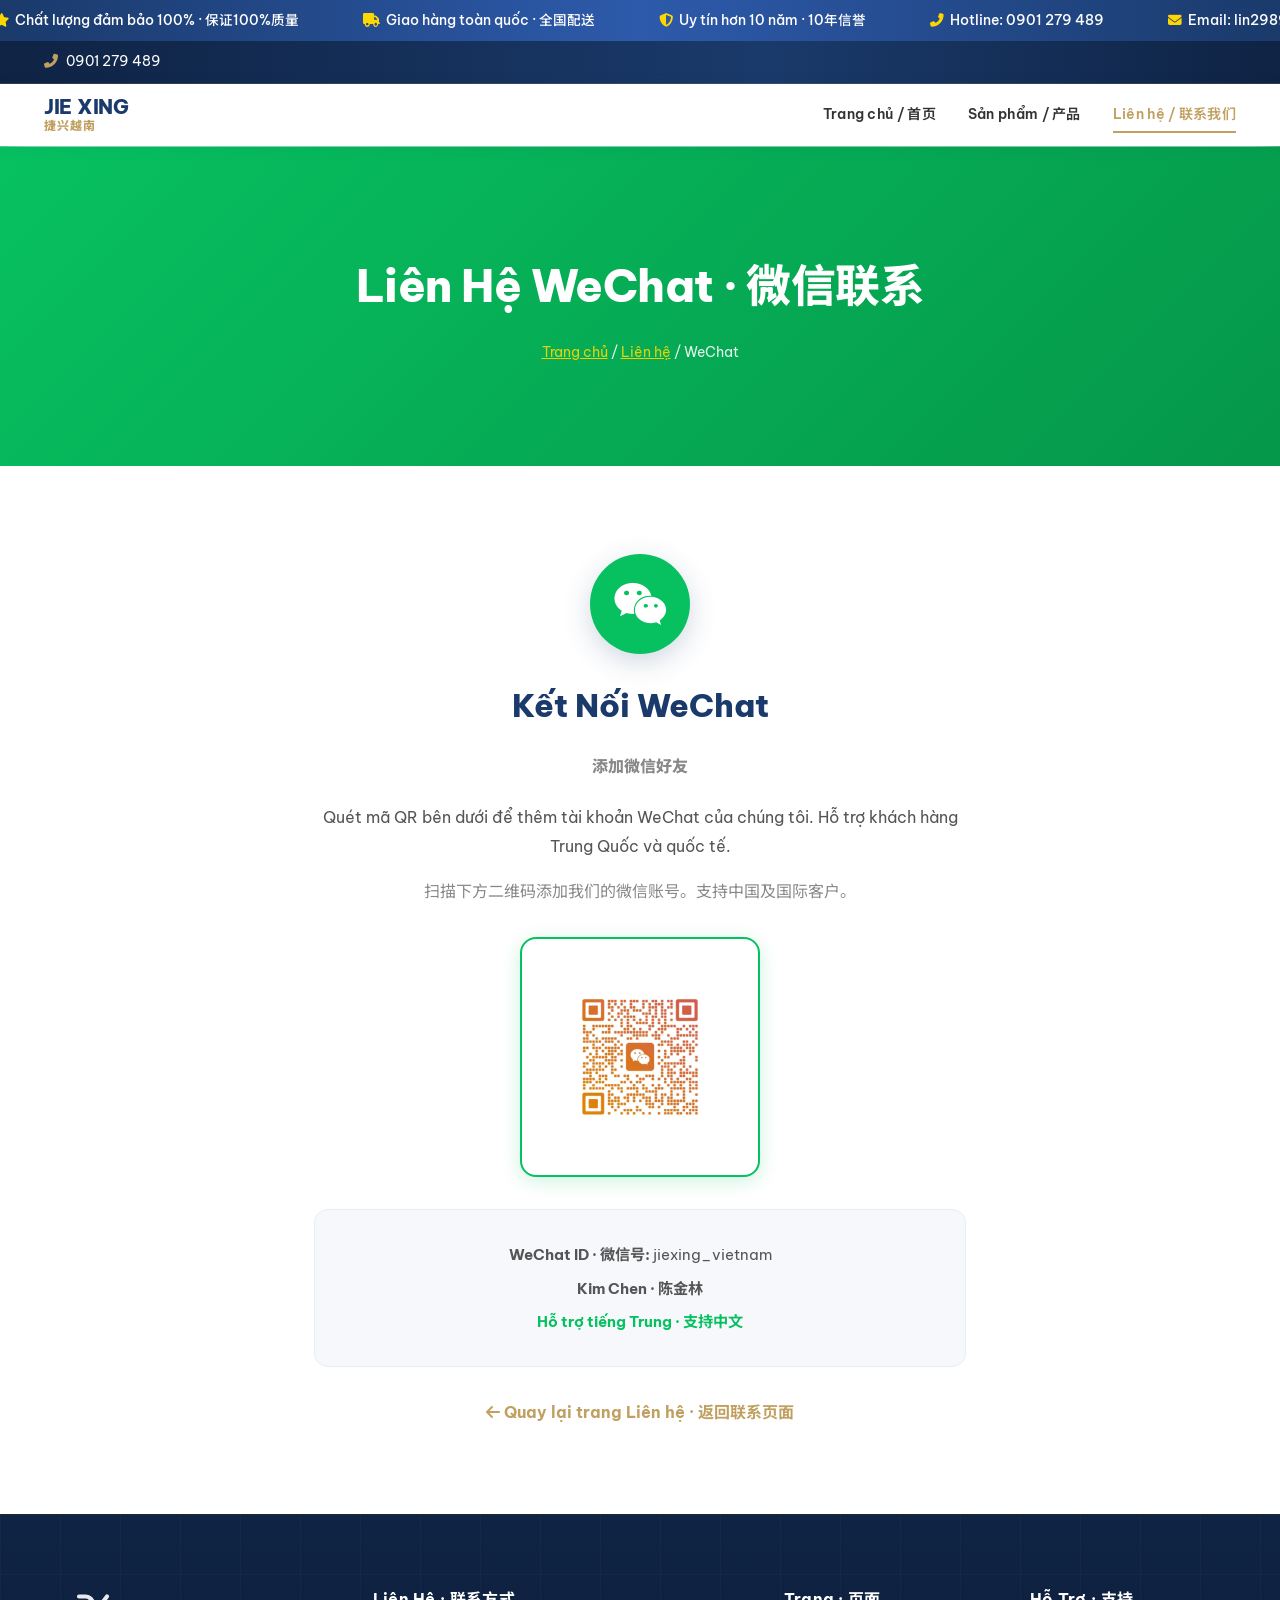
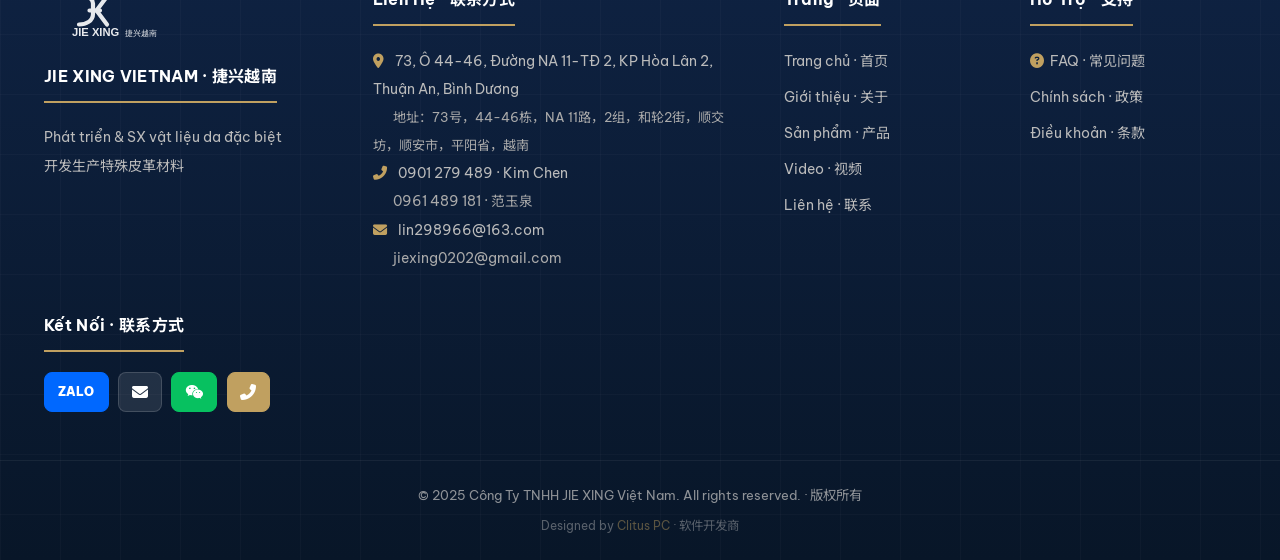
<file: lien-he-wechat.html>
﻿<!DOCTYPE html>
<html lang="vi">
<head>
  <meta charset="UTF-8"/>
  <meta name="viewport" content="width=device-width, initial-scale=1.0"/>
  <title>WeChat · JIE XING VIETNAM</title>
  <link rel="stylesheet" href="css/style.css"/>
  <link rel="stylesheet" href="https://cdnjs.cloudflare.com/ajax/libs/font-awesome/6.5.0/css/all.min.css"/>
  <link href="https://fonts.googleapis.com/css2?family=Be+Vietnam+Pro:wght@300;400;600;700&family=Noto+Sans+SC:wght@300;400;700&display=swap" rel="stylesheet"/>
<style>@keyframes tickerScroll{0%{transform:translateX(0)}100%{transform:translateX(-50%)}}</style>
</head>
<body>
<!-- TICKER - TOP OF PAGE -->
<div id="tickerBar" style="width:100%;overflow:hidden;background:linear-gradient(90deg,#1a3a6b,#2d5aab,#1a3a6b);padding:9px 0;display:block;">
  <div id="tickerTrack" style="display:flex;white-space:nowrap;">
    <span style="color:#fff;padding:0 2rem;font-size:0.85rem;font-weight:500;display:inline-flex;align-items:center;gap:6px;"><i class="fas fa-star" style="color:#ffd700;"></i> Chất lượng đảm bảo 100% · 保证100%质量</span>
    <span style="color:#fff;padding:0 2rem;font-size:0.85rem;font-weight:500;display:inline-flex;align-items:center;gap:6px;"><i class="fas fa-truck" style="color:#ffd700;"></i> Giao hàng toàn quốc · 全国配送</span>
    <span style="color:#fff;padding:0 2rem;font-size:0.85rem;font-weight:500;display:inline-flex;align-items:center;gap:6px;"><i class="fas fa-shield-alt" style="color:#ffd700;"></i> Uy tín hơn 10 năm · 10年信誉</span>
    <span style="color:#fff;padding:0 2rem;font-size:0.85rem;font-weight:500;display:inline-flex;align-items:center;gap:6px;"><i class="fas fa-phone-alt" style="color:#ffd700;"></i> Hotline: 0901 279 489</span>
    <span style="color:#fff;padding:0 2rem;font-size:0.85rem;font-weight:500;display:inline-flex;align-items:center;gap:6px;"><i class="fas fa-envelope" style="color:#ffd700;"></i> Email: lin298966@163.com</span>
    <span style="color:#fff;padding:0 2rem;font-size:0.85rem;font-weight:500;display:inline-flex;align-items:center;gap:6px;"><i class="fas fa-star" style="color:#ffd700;"></i> Chất lượng đảm bảo 100% · 保证100%质量</span>
    <span style="color:#fff;padding:0 2rem;font-size:0.85rem;font-weight:500;display:inline-flex;align-items:center;gap:6px;"><i class="fas fa-truck" style="color:#ffd700;"></i> Giao hàng toàn quốc · 全国配送</span>
    <span style="color:#fff;padding:0 2rem;font-size:0.85rem;font-weight:500;display:inline-flex;align-items:center;gap:6px;"><i class="fas fa-shield-alt" style="color:#ffd700;"></i> Uy tín hơn 10 năm · 10年信誉</span>
    <span style="color:#fff;padding:0 2rem;font-size:0.85rem;font-weight:500;display:inline-flex;align-items:center;gap:6px;"><i class="fas fa-phone-alt" style="color:#ffd700;"></i> Hotline: 0901 279 489</span>
    <span style="color:#fff;padding:0 2rem;font-size:0.85rem;font-weight:500;display:inline-flex;align-items:center;gap:6px;"><i class="fas fa-envelope" style="color:#ffd700;"></i> Email: lin298966@163.com</span>
  </div>
</div>
<div class="topbar"><div class="container topbar-inner">
  <span><i class="fas fa-phone-alt"></i> 0901 279 489</span>
</div></div>
<nav class="navbar" id="navbar"><div class="container nav-inner">
  <a href="index.html" class="logo"><span class="logo-vn">JIE XING</span><span class="logo-cn">捷兴越南</span></a>
  <button class="nav-toggle" id="navToggle"><i class="fas fa-bars"></i></button>
  <ul class="nav-menu" id="navMenu">
    <li><a href="index.html">Trang chủ / 首页</a></li>
    <li><a href="san-pham.html">Sản phẩm / 产品</a></li>
    <li><a href="lien-he.html" class="active">Liên hệ / 联系我们</a></li>
  </ul>
</div></nav></div>

<div class="page-banner" style="background:linear-gradient(135deg,#07c160 0%,#05974a 100%)">
  <div class="page-banner-content">
    <h1>Liên Hệ WeChat · 微信联系</h1>
    <nav class="breadcrumb"><a href="index.html">Trang chủ</a> / <a href="lien-he.html">Liên hệ</a> / WeChat</nav>
</div>
  </div>
</div>

<section class="section">
  <div class="container" style="max-width:700px;margin:0 auto;text-align:center">
    <div class="subcontact-hero">
      <div class="subcontact-icon" style="background:#07c160;margin:0 auto 1.5rem">
        <i class="fab fa-weixin" style="font-size:3rem;color:#fff"></i>
      </div>
      <h2>Kết Nối WeChat<br/><small style="font-size:1rem;color:#888">添加微信好友</small></h2>
      <p>Quét mã QR bên dưới để thêm tài khoản WeChat của chúng tôi. Hỗ trợ khách hàng Trung Quốc và quốc tế.</p>
      <p style="color:#888">扫描下方二维码添加我们的微信账号。支持中国及国际客户。</p>

      <div class="qr-box" style="border:2px solid #07c160;padding:1rem;width:240px;height:240px;border-radius:16px;margin:2rem auto;background:#fff;box-shadow:0 4px 20px rgba(7,193,96,.2)">
        <img
          src="lien-lac/qr-wechat.jpg"
          alt="WeChat QR Code · 微信二维码 · Kim Chen"
          width="200" height="200"
          style="display:block;margin:auto;border-radius:8px;object-fit:contain"
        />
      </div>

      <div class="contact-info-mini">
        <p><strong>WeChat ID · 微信号:</strong> jiexing_vietnam</p>
        <p><strong>Kim Chen · 陈金林</strong></p>
        <p style="color:#07c160"><strong>Hỗ trợ tiếng Trung · 支持中文</strong></p>
      </div>
    </div>
    <div class="back-link" style="margin-top:2rem">
      <a href="lien-he.html"><i class="fas fa-arrow-left"></i> Quay lại trang Liên hệ · 返回联系页面</a>
    </div>
  </div>
</section>

<footer class="footer">
  <div class="container footer-grid">
    <div class="footer-col">
      <a href="index.html" class="footer-logo">
        <img src="images/logo.svg" alt="JIE XING"/>
      </a>
      <h4>JIE XING VIETNAM · 捷兴越南</h4>
      <p>Phát triển & SX vật liệu da đặc biệt<br/>开发生产特殊皮革材料</p>
    </div>
    <div class="footer-col">
      <h4>Liên Hệ · 联系方式</h4>
      <p><i class="fas fa-map-marker-alt"></i> 73, Ô 44-46, Đường NA 11-TĐ 2, KP Hòa Lân 2, Thuận An, Bình Dương<br/><span style="padding-left:1.3rem;font-size:0.82rem;color:#aaa">地址：73号，44-46栋，NA 11路，2组，和轮2街，顺交坊，顺安市，平阳省，越南</span></p>
      <p><i class="fas fa-phone-alt"></i> 0901 279 489 · Kim Chen<br/><span style="padding-left:1.3rem;font-size:0.85rem;color:#aaa">0961 489 181 · 范玉泉</span></p>
      <p><i class="fas fa-envelope"></i> lin298966@163.com<br/><span style="padding-left:1.3rem;font-size:0.85rem;color:#aaa">jiexing0202@gmail.com</span></p>
    </div>
    <div class="footer-col">
      <h4>Trang · 页面</h4>
      <ul>
        <li><a href="index.html">Trang chủ · 首页</a></li>
        <li><a href="gioi-thieu.html">Giới thiệu · 关于</a></li>
        <li><a href="san-pham.html">Sản phẩm · 产品</a></li>
        <li><a href="video.html">Video · 视频</a></li>
        <li><a href="lien-he.html">Liên hệ · 联系</a></li>
      </ul>
    </div>
    <div class="footer-col">
      <h4>Hỗ Trợ · 支持</h4>
      <ul>
        <li><a href="faq.html"><i class="fas fa-question-circle" style="color:#c0a060;margin-right:6px"></i>FAQ · 常见问题</a></li>
        <li><a href="chinh-sach.html">Chính sách · 政策</a></li>
        <li><a href="dieu-khoan.html">Điều khoản · 条款</a></li>
      </ul>
    </div>
    <div class="footer-col">
      <h4>Kết Nối · 联系方式</h4>
      <div class="social-links">
        <a href="https://zalo.me/0901279489" title="Zalo" target="_blank" style="background:#0068ff;border-color:#0068ff"><span style="font-size:0.75rem;font-weight:900;letter-spacing:.5px">ZALO</span></a>
        <a href="mailto:lin298966@163.com" title="Email"><i class="fas fa-envelope"></i></a>
        <a href="lien-he-wechat.html" title="WeChat · 微信" style="background:#07c160;border-color:#07c160"><i class="fab fa-weixin"></i></a>
        <a href="tel:0901279489" title="Điện thoại · 电话" style="background:#c0a060;border-color:#c0a060"><i class="fas fa-phone-alt"></i></a>
      </div>
    </div>
  </div>
  <div class="footer-bottom">
    <p>© 2025 Công Ty TNHH JIE XING Việt Nam. All rights reserved. · 版权所有</p>
    <p style="margin-top:0.4rem;font-size:0.78rem;opacity:0.6">Designed by <a href="#" style="color:#c0a060;text-decoration:none">Clitus PC</a> · 软件开发商</p>
  </div>
</footer>
<script src="js/main.js"></script>
<script>
  // Ticker JS animation - works on all mobile browsers
  (function(){
    var track = document.getElementById('tickerTrack');
    if (!track) return;
    var clone = track.innerHTML;
    track.innerHTML = clone + clone;
    track.style.animation = 'none';
    track.style.webkitAnimation = 'none';
    var pos = 0;
    var speed = 0.5;
    var totalW = 0;
    function init() {
      totalW = track.scrollWidth / 2;
      requestAnimationFrame(tick);
    }
    function tick() {
      pos -= speed;
      if (pos <= -totalW) pos = 0;
      track.style.transform = 'translateX(' + pos + 'px)';
      track.style.webkitTransform = 'translateX(' + pos + 'px)';
      requestAnimationFrame(tick);
    }
    if (document.readyState === 'complete') { setTimeout(init, 100); }
    else { window.addEventListener('load', function(){ setTimeout(init, 100); }); }
  })();
</script><script>
(function(){
  var t=document.getElementById('tickerTrack');
  if(!t)return;
  t.innerHTML+=t.innerHTML;
  var pos=0,w=0;
  function run(){
    if(!w){w=t.scrollWidth/2;if(!w)return requestAnimationFrame(run);}
    pos-=0.6;
    if(pos<=-w)pos=0;
    t.style.transform='translateX('+pos+'px)';
    requestAnimationFrame(run);
  }
  requestAnimationFrame(run);
})();
</script></body>
</html>
</file>
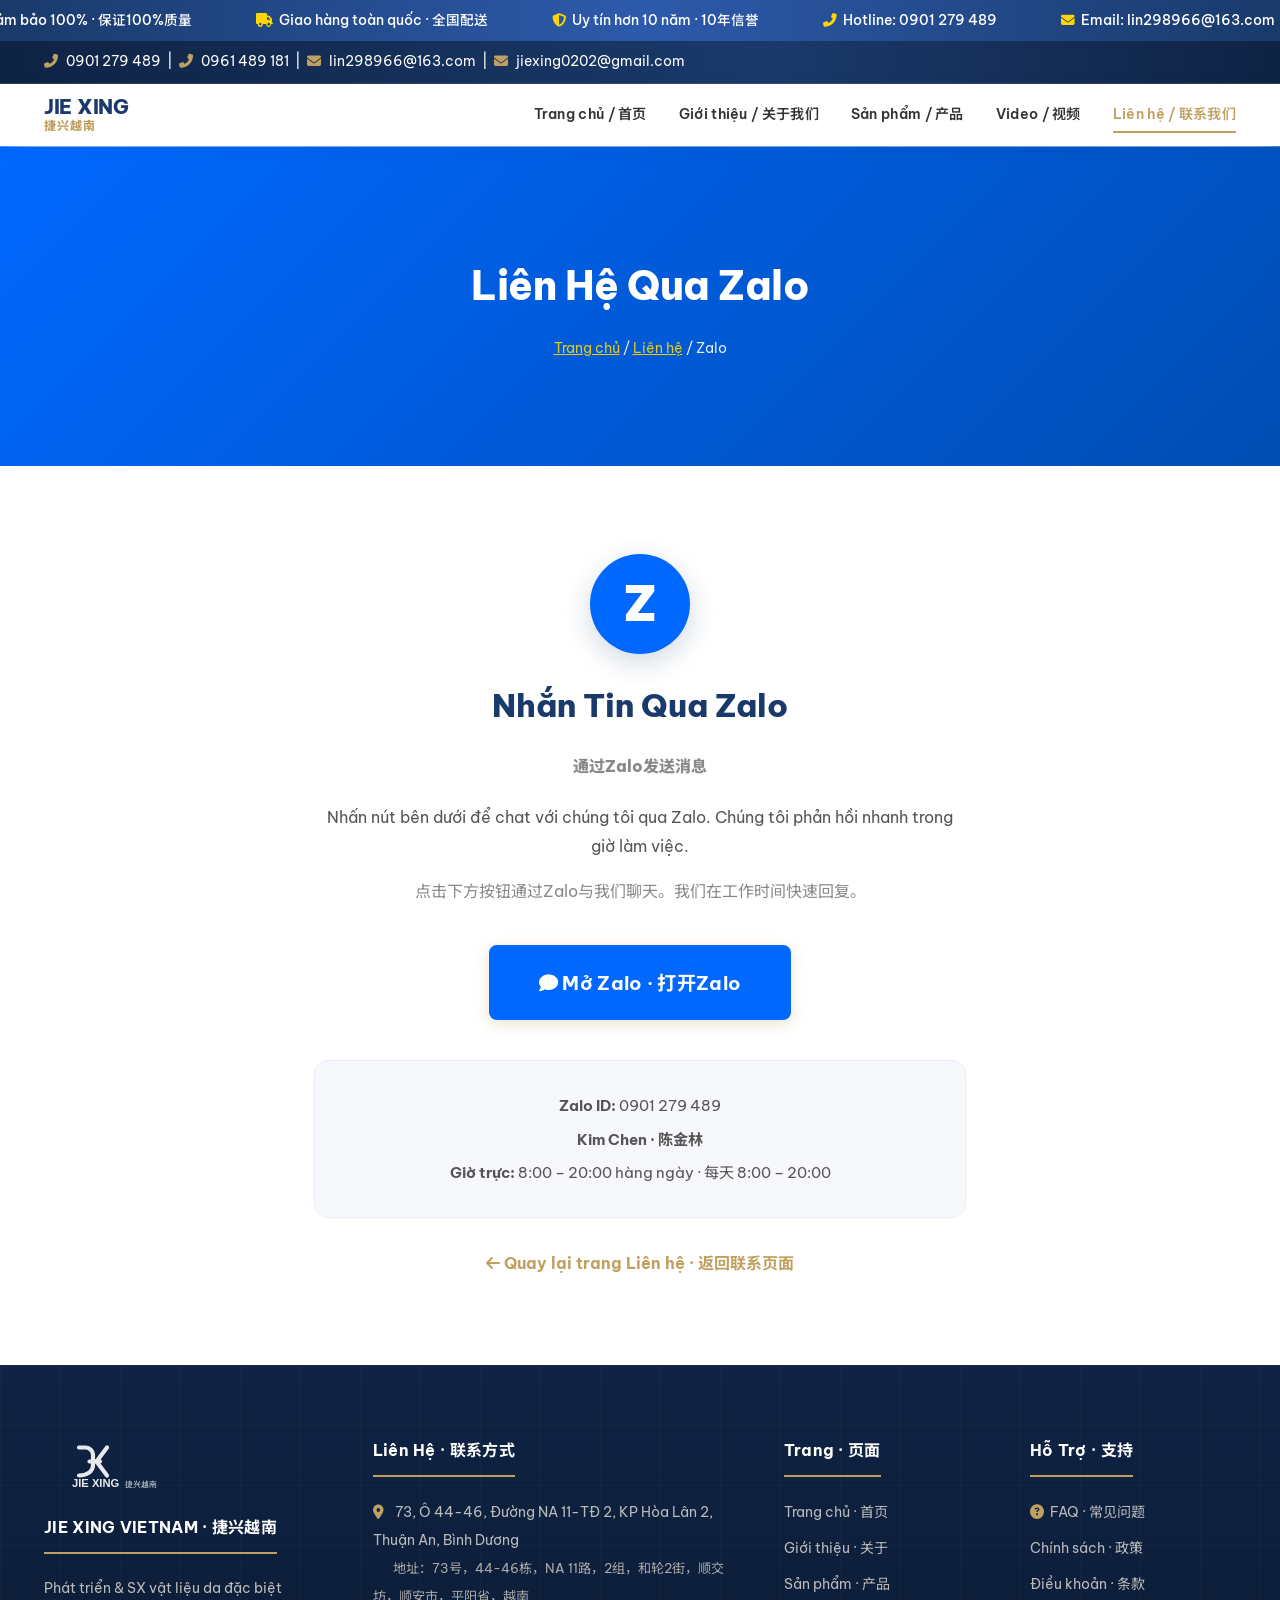
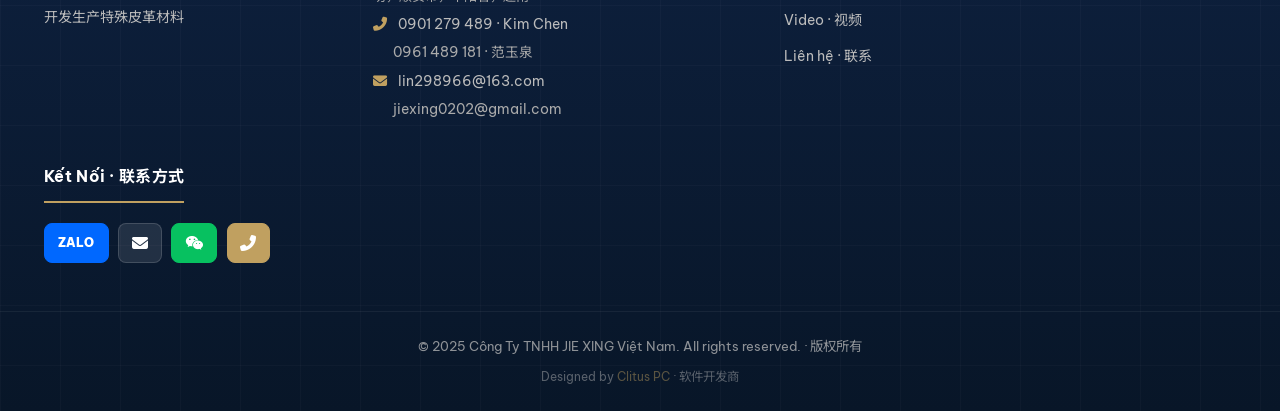
<file: lien-he-zalo.html>
﻿<!DOCTYPE html>
<html lang="vi">
<head>
  <meta charset="UTF-8"/>
  <meta name="viewport" content="width=device-width, initial-scale=1.0"/>
  <title>Zalo · JIE XING VIETNAM</title>
  <link rel="stylesheet" href="css/style.css"/>
  <link rel="stylesheet" href="https://cdnjs.cloudflare.com/ajax/libs/font-awesome/6.5.0/css/all.min.css"/>
  <link href="https://fonts.googleapis.com/css2?family=Be+Vietnam+Pro:wght@300;400;600;700&family=Noto+Sans+SC:wght@300;400;700&display=swap" rel="stylesheet"/>
<style>@keyframes tickerScroll{0%{transform:translateX(0)}100%{transform:translateX(-50%)}}</style>
</head>
<body>
<!-- TICKER - TOP OF PAGE -->
<div id="tickerBar" style="width:100%;overflow:hidden;background:linear-gradient(90deg,#1a3a6b,#2d5aab,#1a3a6b);padding:9px 0;display:block;">
  <div id="tickerTrack" style="display:flex;white-space:nowrap;">
    <span style="color:#fff;padding:0 2rem;font-size:0.85rem;font-weight:500;display:inline-flex;align-items:center;gap:6px;"><i class="fas fa-star" style="color:#ffd700;"></i> Chất lượng đảm bảo 100% · 保证100%质量</span>
    <span style="color:#fff;padding:0 2rem;font-size:0.85rem;font-weight:500;display:inline-flex;align-items:center;gap:6px;"><i class="fas fa-truck" style="color:#ffd700;"></i> Giao hàng toàn quốc · 全国配送</span>
    <span style="color:#fff;padding:0 2rem;font-size:0.85rem;font-weight:500;display:inline-flex;align-items:center;gap:6px;"><i class="fas fa-shield-alt" style="color:#ffd700;"></i> Uy tín hơn 10 năm · 10年信誉</span>
    <span style="color:#fff;padding:0 2rem;font-size:0.85rem;font-weight:500;display:inline-flex;align-items:center;gap:6px;"><i class="fas fa-phone-alt" style="color:#ffd700;"></i> Hotline: 0901 279 489</span>
    <span style="color:#fff;padding:0 2rem;font-size:0.85rem;font-weight:500;display:inline-flex;align-items:center;gap:6px;"><i class="fas fa-envelope" style="color:#ffd700;"></i> Email: lin298966@163.com</span>
    <span style="color:#fff;padding:0 2rem;font-size:0.85rem;font-weight:500;display:inline-flex;align-items:center;gap:6px;"><i class="fas fa-star" style="color:#ffd700;"></i> Chất lượng đảm bảo 100% · 保证100%质量</span>
    <span style="color:#fff;padding:0 2rem;font-size:0.85rem;font-weight:500;display:inline-flex;align-items:center;gap:6px;"><i class="fas fa-truck" style="color:#ffd700;"></i> Giao hàng toàn quốc · 全国配送</span>
    <span style="color:#fff;padding:0 2rem;font-size:0.85rem;font-weight:500;display:inline-flex;align-items:center;gap:6px;"><i class="fas fa-shield-alt" style="color:#ffd700;"></i> Uy tín hơn 10 năm · 10年信誉</span>
    <span style="color:#fff;padding:0 2rem;font-size:0.85rem;font-weight:500;display:inline-flex;align-items:center;gap:6px;"><i class="fas fa-phone-alt" style="color:#ffd700;"></i> Hotline: 0901 279 489</span>
    <span style="color:#fff;padding:0 2rem;font-size:0.85rem;font-weight:500;display:inline-flex;align-items:center;gap:6px;"><i class="fas fa-envelope" style="color:#ffd700;"></i> Email: lin298966@163.com</span>
  </div>
</div>
<div class="topbar"><div class="container topbar-inner">
  <span><i class="fas fa-phone-alt"></i> 0901 279 489 &nbsp;|&nbsp; <i class="fas fa-phone-alt"></i> 0961 489 181 &nbsp;|&nbsp; <i class="fas fa-envelope"></i> lin298966@163.com &nbsp;|&nbsp; <i class="fas fa-envelope"></i> jiexing0202@gmail.com</span>
</div></div>
<nav class="navbar" id="navbar"><div class="container nav-inner">
  <a href="index.html" class="logo"><span class="logo-vn">JIE XING</span><span class="logo-cn">捷兴越南</span></a>
  <button class="nav-toggle" id="navToggle"><i class="fas fa-bars"></i></button>
  <ul class="nav-menu" id="navMenu">
    <li><a href="index.html">Trang chủ / 首页</a></li>
    <li><a href="gioi-thieu.html">Giới thiệu / 关于我们</a></li>
    <li><a href="san-pham.html">Sản phẩm / 产品</a></li>
    <li><a href="video.html">Video / 视频</a></li>
    <li><a href="lien-he.html" class="active">Liên hệ / 联系我们</a></li>
  </ul>
</div></nav></div>

<div class="page-banner" style="background:linear-gradient(135deg,#0068ff 0%,#004db3 100%)">
  <div class="page-banner-content">
    <h1 style="font-size:2.5rem">Liên Hệ Qua Zalo</h1>
    <nav class="breadcrumb"><a href="index.html">Trang chủ</a> / <a href="lien-he.html">Liên hệ</a> / Zalo</nav>
</div>
  </div>
</div>

<section class="section">
  <div class="container" style="max-width:700px;margin:0 auto;text-align:center">
    <div class="subcontact-hero">
      <div class="subcontact-icon" style="background:#0068ff;margin:0 auto 1.5rem">
        <span style="font-size:3rem;font-weight:900;color:#fff;line-height:1">Z</span>
      </div>
      <h2>Nhắn Tin Qua Zalo<br/><small style="font-size:1rem;color:#888">通过Zalo发送消息</small></h2>
      <p>Nhấn nút bên dưới để chat với chúng tôi qua Zalo. Chúng tôi phản hồi nhanh trong giờ làm việc.</p>
      <p style="color:#888">点击下方按钮通过Zalo与我们聊天。我们在工作时间快速回复。</p>
      
      <div style="margin:2.5rem 0">
        <a href="https://zalo.me/0901279489" class="btn btn-primary" style="background:#0068ff;border-color:#0068ff;font-size:1.2rem;padding:1.2rem 3rem" target="_blank">
          <i class="fas fa-comment"></i> Mở Zalo · 打开Zalo
        </a>
      </div>
      <div class="contact-info-mini">
        <p><strong>Zalo ID:</strong> 0901 279 489</p>
        <p><strong>Kim Chen · 陈金林</strong></p>
        <p><strong>Giờ trực:</strong> 8:00 – 20:00 hàng ngày · 每天 8:00 – 20:00</p>
      </div>
    </div>
    <div class="back-link" style="margin-top:2rem">
      <a href="lien-he.html"><i class="fas fa-arrow-left"></i> Quay lại trang Liên hệ · 返回联系页面</a>
    </div>
  </div>
</section>

<footer class="footer">
  <div class="container footer-grid">
    <div class="footer-col">
      <a href="index.html" class="footer-logo">
        <img src="images/logo.svg" alt="JIE XING"/>
      </a>
      <h4>JIE XING VIETNAM · 捷兴越南</h4>
      <p>Phát triển & SX vật liệu da đặc biệt<br/>开发生产特殊皮革材料</p>
    </div>
    <div class="footer-col">
      <h4>Liên Hệ · 联系方式</h4>
      <p><i class="fas fa-map-marker-alt"></i> 73, Ô 44-46, Đường NA 11-TĐ 2, KP Hòa Lân 2, Thuận An, Bình Dương<br/><span style="padding-left:1.3rem;font-size:0.82rem;color:#aaa">地址：73号，44-46栋，NA 11路，2组，和轮2街，顺交坊，顺安市，平阳省，越南</span></p>
      <p><i class="fas fa-phone-alt"></i> 0901 279 489 · Kim Chen<br/><span style="padding-left:1.3rem;font-size:0.85rem;color:#aaa">0961 489 181 · 范玉泉</span></p>
      <p><i class="fas fa-envelope"></i> lin298966@163.com<br/><span style="padding-left:1.3rem;font-size:0.85rem;color:#aaa">jiexing0202@gmail.com</span></p>
    </div>
    <div class="footer-col">
      <h4>Trang · 页面</h4>
      <ul>
        <li><a href="index.html">Trang chủ · 首页</a></li>
        <li><a href="gioi-thieu.html">Giới thiệu · 关于</a></li>
        <li><a href="san-pham.html">Sản phẩm · 产品</a></li>
        <li><a href="video.html">Video · 视频</a></li>
        <li><a href="lien-he.html">Liên hệ · 联系</a></li>
      </ul>
    </div>
    <div class="footer-col">
      <h4>Hỗ Trợ · 支持</h4>
      <ul>
        <li><a href="faq.html"><i class="fas fa-question-circle" style="color:#c0a060;margin-right:6px"></i>FAQ · 常见问题</a></li>
        <li><a href="chinh-sach.html">Chính sách · 政策</a></li>
        <li><a href="dieu-khoan.html">Điều khoản · 条款</a></li>
      </ul>
    </div>
    <div class="footer-col">
      <h4>Kết Nối · 联系方式</h4>
      <div class="social-links">
        <a href="https://zalo.me/0901279489" title="Zalo" target="_blank" style="background:#0068ff;border-color:#0068ff"><span style="font-size:0.75rem;font-weight:900;letter-spacing:.5px">ZALO</span></a>
        <a href="mailto:lin298966@163.com" title="Email"><i class="fas fa-envelope"></i></a>
        <a href="lien-he-wechat.html" title="WeChat · 微信" style="background:#07c160;border-color:#07c160"><i class="fab fa-weixin"></i></a>
        <a href="tel:0901279489" title="Điện thoại · 电话" style="background:#c0a060;border-color:#c0a060"><i class="fas fa-phone-alt"></i></a>
      </div>
    </div>
  </div>
  <div class="footer-bottom">
    <p>© 2025 Công Ty TNHH JIE XING Việt Nam. All rights reserved. · 版权所有</p>
    <p style="margin-top:0.4rem;font-size:0.78rem;opacity:0.6">Designed by <a href="#" style="color:#c0a060;text-decoration:none">Clitus PC</a> · 软件开发商</p>
  </div>
</footer>
<script src="js/main.js"></script>
<script>
  // Ticker JS animation - works on all mobile browsers
  (function(){
    var track = document.getElementById('tickerTrack');
    if (!track) return;
    var clone = track.innerHTML;
    track.innerHTML = clone + clone;
    track.style.animation = 'none';
    track.style.webkitAnimation = 'none';
    var pos = 0;
    var speed = 0.5;
    var totalW = 0;
    function init() {
      totalW = track.scrollWidth / 2;
      requestAnimationFrame(tick);
    }
    function tick() {
      pos -= speed;
      if (pos <= -totalW) pos = 0;
      track.style.transform = 'translateX(' + pos + 'px)';
      track.style.webkitTransform = 'translateX(' + pos + 'px)';
      requestAnimationFrame(tick);
    }
    if (document.readyState === 'complete') { setTimeout(init, 100); }
    else { window.addEventListener('load', function(){ setTimeout(init, 100); }); }
  })();
</script><script>
(function(){
  var t=document.getElementById('tickerTrack');
  if(!t)return;
  t.innerHTML+=t.innerHTML;
  var pos=0,w=0;
  function run(){
    if(!w){w=t.scrollWidth/2;if(!w)return requestAnimationFrame(run);}
    pos-=0.6;
    if(pos<=-w)pos=0;
    t.style.transform='translateX('+pos+'px)';
    requestAnimationFrame(run);
  }
  requestAnimationFrame(run);
})();
</script></body>
</html>
</file>
<file: css/style.css>
/* ==============================================
   RESET & TYPOGRAPHY
   ============================================== */
*, *::before, *::after { margin:0; padding:0; box-sizing:border-box; }
html { scroll-behavior:smooth; }
body {
  font-family:'Be Vietnam Pro','Noto Sans SC',Arial,sans-serif;
  font-size:16px;
  line-height:1.7;
  color:#2a2a2a;
  background:#fff;
  overflow-x:hidden;
  -webkit-font-smoothing:antialiased;
  -moz-osx-font-smoothing:grayscale;
}
img { max-width:100%; display:block; height:auto; }
a { text-decoration:none; color:inherit; transition:all 0.3s cubic-bezier(0.4,0,0.2,1); }
ul { list-style:none; }
button { border:none; cursor:pointer; font-family:inherit; }

/* ==============================================
   CONTAINER
   ============================================== */
.container {
  max-width:1240px;
  margin:0 auto;
  padding:0 24px;
}

/* ==============================================
   TOP BAR
   ============================================== */
.topbar {
  background:linear-gradient(90deg,#0f2344 0%,#1a3a6b 60%,#0f2344 100%);
  color:#fff;
  font-size:0.875rem;
  padding:0.55rem 0;
  border-bottom:1px solid rgba(192,160,96,0.2);
}
.topbar-inner {
  display:flex;
  justify-content:space-between;
  align-items:center;
  flex-wrap:wrap;
  gap:0.5rem;
}
.topbar i { margin-right:5px; color:#c0a060; }
.lang-switch a {
  color:#fff;
  margin:0 5px;
  opacity:0.75;
  transition:opacity 0.3s cubic-bezier(0.4,0,0.2,1);
}
.lang-switch a.active, .lang-switch a:hover { opacity:1; font-weight:600; color:#c0a060; }

/* ==============================================
   NAVBAR
   ============================================== */
.navbar {
  background:rgba(255,255,255,0.92);
  backdrop-filter:blur(18px);
  -webkit-backdrop-filter:blur(18px);
  box-shadow:0 2px 16px rgba(26,58,107,0.07);
  position:sticky;
  top:0;
  z-index:10000;
  transition:all 0.3s cubic-bezier(0.4,0,0.2,1);
  overflow:visible;
  border-bottom:2px solid transparent;
}
.navbar.scrolled {
  background:rgba(255,255,255,0.97);
  box-shadow:0 4px 24px rgba(26,58,107,0.13);
  border-bottom:2px solid;
  border-image:linear-gradient(90deg,transparent,#c0a060,#ffd700,#c0a060,transparent) 1;
}
.nav-inner {
  display:flex;
  justify-content:space-between;
  align-items:center;
  padding:0.7rem 24px;
}
.logo {
  font-size:1.25rem;
  font-weight:800;
  color:#1a3a6b;
  display:flex;
  flex-direction:column;
  line-height:1.2;
  letter-spacing:-0.3px;
}
.logo-vn { font-size:1.25rem; }
.logo-cn { font-size:0.75rem; color:#c0a060; letter-spacing:1px; }
.nav-toggle {
  background:transparent;
  font-size:1.5rem;
  color:#1a3a6b;
  display:none;
  padding:4px;
}
.nav-menu {
  display:flex;
  gap:2rem;
}
.nav-menu a {
  color:#333;
  font-weight:600;
  font-size:0.88rem;
  padding:0.5rem 0;
  border-bottom:2px solid transparent;
  transition:all 0.3s cubic-bezier(0.4,0,0.2,1);
  letter-spacing:0.3px;
}
.nav-menu a.active, .nav-menu a:hover {
  color:#c0a060;
  border-bottom-color:#c0a060;
}

/* ==============================================
   HERO SECTION
   ============================================== */
.hero {
  position:relative;
  height:85vh;
  min-height:560px;
  overflow:hidden;
}
.hero-slider {
  position:absolute;
  inset:0;
  width:100%;
  height:100%;
}
.hero-slide {
  position:absolute;
  inset:0;
  background-size:cover;
  background-position:center;
  opacity:0;
  transition:opacity 1.5s ease-in-out;
}
.hero-slide.active { opacity:1; }
.hero-overlay {
  position:absolute;
  inset:0;
  background:linear-gradient(145deg,rgba(15,35,68,0.88) 0%,rgba(26,58,107,0.75) 55%,rgba(192,160,96,0.45) 100%);
  z-index:1;
}
.hero-content {
  position:relative;
  z-index:2;
  height:100%;
  display:flex;
  flex-direction:column;
  justify-content:center;
  align-items:center;
  text-align:center;
  color:#fff;
  max-width:920px;
  margin:0 auto;
  padding:2rem;
}
.hero-badge {
  display:inline-block;
  background:rgba(255,255,255,0.15);
  backdrop-filter:blur(12px);
  -webkit-backdrop-filter:blur(12px);
  border:1px solid rgba(255,255,255,0.3);
  padding:0.5rem 1.6rem;
  border-radius:50px;
  font-size:0.85rem;
  letter-spacing:2.5px;
  margin-bottom:1.5rem;
  animation:fadeInDown 0.9s cubic-bezier(0.4,0,0.2,1) both;
  text-transform:uppercase;
}
.hero-title {
  font-size:3.6rem;
  font-weight:800;
  line-height:1.15;
  margin-bottom:1.2rem;
  animation:fadeInUp 0.9s cubic-bezier(0.4,0,0.2,1) 0.2s both;
  letter-spacing:-0.5px;
}
.hero-title .vn { display:block; }
.hero-title .cn { display:block; font-size:1.8rem; color:#ffd700; margin-top:0.6rem; font-weight:700; }
.hero-sub {
  font-size:1.15rem;
  margin-bottom:2rem;
  opacity:0.93;
  animation:fadeInUp 0.9s cubic-bezier(0.4,0,0.2,1) 0.4s both;
  line-height:1.8;
}
.hero-btns {
  display:flex;
  gap:1rem;
  flex-wrap:wrap;
  justify-content:center;
  animation:fadeInUp 0.9s cubic-bezier(0.4,0,0.2,1) 0.6s both;
}
.hero-dots {
  position:absolute;
  bottom:2rem;
  left:50%;
  transform:translateX(-50%);
  z-index:2;
  display:flex;
  gap:0.7rem;
}
.dot {
  width:10px;
  height:10px;
  border-radius:50%;
  background:rgba(255,255,255,0.45);
  cursor:pointer;
  transition:all 0.3s cubic-bezier(0.4,0,0.2,1);
  border:1px solid rgba(255,255,255,0.6);
}
.dot.active, .dot:hover {
  background:#c0a060;
  transform:scale(1.3);
  border-color:#c0a060;
}

/* ==============================================
   BUTTONS
   ============================================== */
.btn {
  display:inline-block;
  padding:0.9rem 2rem;
  border-radius:8px;
  font-weight:700;
  font-size:0.92rem;
  transition:all 0.3s cubic-bezier(0.4,0,0.2,1);
  cursor:pointer;
  letter-spacing:0.3px;
}
.btn-primary {
  background:linear-gradient(135deg,#c0a060 0%,#d4b470 50%,#a88945 100%);
  color:#fff;
  border:2px solid transparent;
  box-shadow:0 4px 16px rgba(192,160,96,0.3);
}
.btn-primary:hover {
  background:linear-gradient(135deg,#d4b470 0%,#c0a060 50%,#956e2a 100%);
  transform:translateY(-3px);
  box-shadow:0 8px 28px rgba(192,160,96,0.5);
}
.btn-outline {
  background:transparent;
  color:#fff;
  border:2px solid rgba(255,255,255,0.8);
  backdrop-filter:blur(4px);
}
.btn-outline:hover {
  background:#fff;
  color:#1a3a6b;
  border-color:#fff;
  transform:translateY(-3px);
  box-shadow:0 8px 24px rgba(255,255,255,0.2);
}
.btn-white {
  background:#fff;
  color:#1a3a6b;
  border:2px solid #fff;
  font-weight:700;
}
.btn-white:hover {
  background:transparent;
  color:#fff;
  border-color:rgba(255,255,255,0.8);
  transform:translateY(-3px);
}
.btn-sm {
  padding:0.55rem 1.2rem;
  font-size:0.84rem;
  border-radius:6px;
}
.full-width { width:100%; text-align:center; }

/* ==============================================
   STATS BAR
   ============================================== */
.stats-bar {
  background:linear-gradient(135deg,#0f2344 0%,#1a3a6b 40%,#2d5aab 70%,#1a3a6b 100%);
  color:#fff;
  padding:3rem 0;
  position:relative;
  overflow:hidden;
}
.stats-bar::before {
  content:'';
  position:absolute;
  inset:0;
  background:radial-gradient(circle at 30% 50%,rgba(192,160,96,0.12) 0%,transparent 60%),
             radial-gradient(circle at 70% 50%,rgba(192,160,96,0.08) 0%,transparent 60%);
  pointer-events:none;
}
.stats-grid {
  display:grid;
  grid-template-columns:repeat(auto-fit,minmax(200px,1fr));
  gap:2rem;
  position:relative;
}
.stat-item {
  display:flex;
  align-items:center;
  gap:1.2rem;
  justify-content:center;
  padding:1rem;
  border-right:1px solid rgba(255,255,255,0.1);
}
.stat-item:last-child { border-right:none; }
.stat-item i {
  font-size:2.6rem;
  color:#c0a060;
  filter:drop-shadow(0 2px 8px rgba(192,160,96,0.5));
}
.stat-item strong {
  display:block;
  font-size:2.2rem;
  font-weight:800;
  color:#ffd700;
  line-height:1.1;
  letter-spacing:-0.5px;
}
.stat-item span {
  display:block;
  font-size:0.82rem;
  opacity:0.85;
  margin-top:0.25rem;
  letter-spacing:0.3px;
}

/* ==============================================
   SECTION
   ============================================== */
.section { padding:5.5rem 0; }
.section.bg-light { background:#f7f8fc; }
.section.bg-dark-blue {
  background:linear-gradient(135deg,#0f2344 0%,#1a3a6b 50%,#0f2344 100%);
  color:#fff;
}
.section-header {
  text-align:center;
  margin-bottom:3.5rem;
}
.section-label {
  display:inline-block;
  background:linear-gradient(135deg,#c0a060,#d4b470);
  color:#fff;
  padding:0.4rem 1.4rem;
  border-radius:30px;
  font-size:0.82rem;
  font-weight:700;
  letter-spacing:1.5px;
  margin-bottom:1rem;
  text-transform:uppercase;
  box-shadow:0 3px 12px rgba(192,160,96,0.35);
}
.section-header h2 {
  font-size:2.5rem;
  font-weight:800;
  color:#1a3a6b;
  margin-bottom:0.6rem;
  letter-spacing:-0.5px;
  line-height:1.25;
}
.section-header h2::after {
  content:'';
  display:block;
  width:60px;
  height:3px;
  background:linear-gradient(90deg,#c0a060,#ffd700);
  border-radius:2px;
  margin:0.8rem auto 0;
}
.section-header.light h2 { color:#fff; }
.section-header.light h2::after { background:linear-gradient(90deg,#c0a060,#ffd700); }
.section-header h2 small {
  display:block;
  font-size:1.25rem;
  color:#c0a060;
  margin-top:0.5rem;
  font-weight:600;
  letter-spacing:0.3px;
}
.center-btn { text-align:center; margin-top:2.5rem; }
/* ==============================================
   ABOUT PREVIEW/GRID
   ============================================== */
.about-grid {
  display:grid;
  grid-template-columns:1fr 1fr;
  gap:4rem;
  align-items:center;
}
.about-grid-noimg {
  display:grid;
  grid-template-columns:1fr;
  gap:2rem;
}
.about-grid-intro {
  display:grid;
  grid-template-columns:1.1fr 0.9fr;
  gap:4rem;
  align-items:center;
}
.about-images { position:relative; }
.about-img-main {
  width:100%;
  border-radius:14px;
  box-shadow:0 12px 40px rgba(26,58,107,0.15);
}
.about-img-sub {
  position:absolute;
  bottom:-2rem;
  right:-2rem;
  width:45%;
  border-radius:12px;
  border:5px solid #fff;
  box-shadow:0 12px 36px rgba(26,58,107,0.2);
}
.about-text h2 {
  font-size:2.3rem;
  color:#1a3a6b;
  margin-bottom:1.5rem;
  line-height:1.3;
  font-weight:800;
  letter-spacing:-0.4px;
}
.about-text p {
  margin-bottom:1rem;
  line-height:1.85;
  color:#555;
}
.about-features {
  list-style:none;
  margin:1.5rem 0 2rem;
}
.about-features li {
  margin-bottom:0.75rem;
  display:flex;
  align-items:center;
  gap:0.75rem;
  font-size:0.95rem;
}
.about-features i {
  color:#c0a060;
  font-size:1.1rem;
  flex-shrink:0;
  filter:drop-shadow(0 1px 4px rgba(192,160,96,0.4));
}

/* ABOUT IMAGES WRAP — desktop only */
.about-images-wrap {
  position:relative;
  padding-bottom:3rem;
  padding-right:2rem;
}
.about-images-wrap .about-img-main {
  width:100%;
  border-radius:14px;
  box-shadow:0 12px 40px rgba(26,58,107,0.15);
  display:block;
}
.about-images-wrap .about-img-sub {
  position:absolute;
  bottom:0 !important;
  right:0 !important;
  width:45%;
  border-radius:12px;
  border:5px solid #fff;
  box-shadow:0 12px 36px rgba(26,58,107,0.2);
}
.desktop-only { display:block; }
@media (max-width:768px) {
  .about-images-wrap { display:none !important; }
  .about-img-sub { display:none !important; }
  .about-img-main { display:none !important; }
  .about-images { display:none !important; }
  .about-grid { grid-template-columns:1fr !important; }
  .about-grid-intro { grid-template-columns:1fr !important; }
  .desktop-only { display:none !important; }
}

/* ==============================================
   PRODUCTS GRID
   ============================================== */
.products-grid {
  display:grid;
  grid-template-columns:repeat(auto-fill,minmax(280px,1fr));
  gap:2rem;
}
.products-grid.large {
  grid-template-columns:repeat(auto-fill,minmax(240px,1fr));
  gap:1.5rem;
}
.product-card {
  background:#fff;
  border-radius:16px;
  overflow:hidden;
  box-shadow:0 4px 20px rgba(26,58,107,0.07);
  transition:transform 0.3s cubic-bezier(0.4,0,0.2,1),box-shadow 0.3s cubic-bezier(0.4,0,0.2,1);
  border:1px solid rgba(26,58,107,0.05);
}
.product-card:hover {
  transform:translateY(-8px);
  box-shadow:0 16px 40px rgba(26,58,107,0.15);
}
.product-img-wrap {
  position:relative;
  overflow:hidden;
  height:250px;
  cursor:pointer;
}
.product-img-wrap img {
  width:100%;
  height:100%;
  object-fit:cover;
  transition:transform 0.5s cubic-bezier(0.4,0,0.2,1);
  image-orientation:from-image;
}
.product-card:hover .product-img-wrap img { transform:scale(1.08); }
.product-overlay {
  position:absolute;
  inset:0;
  background:linear-gradient(135deg,rgba(15,35,68,0.88),rgba(26,58,107,0.78));
  display:flex;
  align-items:center;
  justify-content:center;
  opacity:0;
  transition:opacity 0.3s cubic-bezier(0.4,0,0.2,1);
}
.product-card:hover .product-overlay { opacity:1; }
.product-info {
  padding:1.1rem 1.2rem;
  display:flex;
  justify-content:space-between;
  align-items:center;
  border-top:1px solid #f0f0f0;
}
.product-contact {
  color:#c0a060;
  font-size:0.84rem;
  font-weight:700;
}
/* ==============================================
   VIDEO
   ============================================== */
.video-grid {
  display:grid;
  grid-template-columns:repeat(auto-fit,minmax(350px,1fr));
  gap:2rem;
}
.video-card {
  background:#fff;
  border-radius:16px;
  overflow:hidden;
  box-shadow:0 4px 20px rgba(26,58,107,0.08);
  border:1px solid rgba(26,58,107,0.05);
  transition:transform 0.3s cubic-bezier(0.4,0,0.2,1),box-shadow 0.3s;
}
.video-card:hover { transform:translateY(-4px); box-shadow:0 12px 32px rgba(26,58,107,0.12); }
.video-card video { width:100%; display:block; }
.video-card p { padding:1rem; text-align:center; font-weight:700; color:#1a3a6b; }
.video-featured {
  display:grid;
  grid-template-columns:2fr 1fr;
  gap:2rem;
  align-items:start;
}
.video-featured-player video {
  width:100%;
  border-radius:14px;
  box-shadow:0 12px 36px rgba(26,58,107,0.15);
}
.video-featured-info h3 { font-size:1.8rem; color:#1a3a6b; margin-bottom:1rem; font-weight:800; }
.video-meta { display:flex; gap:1.5rem; margin:1rem 0 1.5rem; font-size:0.9rem; color:#666; }
.video-playlist { display:flex; flex-direction:column; gap:1rem; margin-top:1rem; }
.video-thumb {
  display:flex;
  gap:1rem;
  align-items:center;
  padding:0.9rem;
  border-radius:12px;
  cursor:pointer;
  border:2px solid transparent;
  background:#f7f8fc;
  transition:all 0.3s cubic-bezier(0.4,0,0.2,1);
}
.video-thumb.active, .video-thumb:hover {
  border-color:#c0a060;
  background:#fff;
  box-shadow:0 4px 16px rgba(192,160,96,0.18);
}
.video-thumb-wrap {
  position:relative;
  width:100px;
  min-width:100px;
  height:65px;
  border-radius:8px;
  overflow:hidden;
}
.video-thumb-wrap img { width:100%; height:100%; object-fit:cover; }
.play-icon {
  position:absolute;
  inset:0;
  background:rgba(0,0,0,0.45);
  display:flex;
  align-items:center;
  justify-content:center;
  color:#fff;
}
.video-thumb-info h4 { font-size:0.92rem; color:#1a3a6b; font-weight:700; }
.video-thumb-info p { font-size:0.78rem; color:#888; }
.snap-grid {
  display:grid;
  grid-template-columns:repeat(auto-fill,minmax(200px,1fr));
  gap:1rem;
}
.snap-grid img {
  border-radius:10px;
  height:180px;
  object-fit:cover;
  width:100%;
  transition:transform 0.3s cubic-bezier(0.4,0,0.2,1),box-shadow 0.3s;
}
.snap-grid img:hover { transform:scale(1.04); box-shadow:0 8px 24px rgba(0,0,0,0.15); }

/* ==============================================
   PAGE BANNER
   ============================================== */
.page-banner {
  position:relative;
  height:320px;
  background-size:cover;
  background-position:center;
}
.page-banner-overlay {
  position:absolute;
  inset:0;
  background:linear-gradient(145deg,rgba(15,35,68,0.85) 0%,rgba(26,58,107,0.75) 100%);
}
.page-banner-content {
  position:relative;
  z-index:2;
  height:100%;
  display:flex;
  flex-direction:column;
  justify-content:center;
  align-items:center;
  text-align:center;
  color:#fff;
}
.page-banner-content h1 {
  font-size:2.8rem;
  font-weight:800;
  margin-bottom:1rem;
  letter-spacing:-0.5px;
}
.breadcrumb { font-size:0.9rem; opacity:0.9; }
.breadcrumb a { color:#ffd700; text-decoration:underline; }

/* ==============================================
   COMPANY GALLERY
   ============================================== */
.company-gallery {
  display:grid;
  grid-template-columns:2fr 1fr;
  grid-template-rows:auto auto;
  gap:1.5rem;
}
.gallery-item {
  position:relative;
  overflow:hidden;
  border-radius:16px;
}
.gallery-item.large { grid-row:1/3; }
.gallery-item img { width:100%; height:100%; object-fit:cover; transition:transform 0.5s cubic-bezier(0.4,0,0.2,1); }
.gallery-item:hover img { transform:scale(1.06); }
.gallery-overlay {
  position:absolute;
  bottom:0;
  left:0;
  right:0;
  background:linear-gradient(transparent,rgba(15,35,68,0.85));
  padding:2rem 1.5rem 1.2rem;
  color:#fff;
  font-weight:700;
  opacity:0;
  transition:opacity 0.3s cubic-bezier(0.4,0,0.2,1);
}
.gallery-item:hover .gallery-overlay { opacity:1; }
/* ==============================================
   VALUES GRID
   ============================================== */
.values-grid {
  display:grid;
  grid-template-columns:repeat(auto-fit,minmax(250px,1fr));
  gap:2rem;
}
.value-card {
  background:#fff;
  border-radius:16px;
  padding:2.2rem 2rem;
  text-align:center;
  box-shadow:0 4px 20px rgba(26,58,107,0.07);
  transition:transform 0.3s cubic-bezier(0.4,0,0.2,1),box-shadow 0.3s;
  border-top:3px solid #c0a060;
  position:relative;
  overflow:hidden;
}
.value-card::before {
  content:'';
  position:absolute;
  top:-50px;
  right:-50px;
  width:120px;
  height:120px;
  border-radius:50%;
  background:radial-gradient(circle,rgba(192,160,96,0.06) 0%,transparent 70%);
  pointer-events:none;
}
.value-card:hover {
  transform:translateY(-7px);
  box-shadow:0 16px 40px rgba(26,58,107,0.13);
}
.value-icon {
  width:72px;
  height:72px;
  background:linear-gradient(135deg,#1a3a6b,#2d5aab);
  border-radius:50%;
  display:flex;
  align-items:center;
  justify-content:center;
  margin:0 auto 1.5rem;
  box-shadow:0 6px 20px rgba(26,58,107,0.25);
}
.value-icon i { font-size:1.8rem; color:#c0a060; }
.value-card h3 { font-size:1.15rem; color:#1a3a6b; margin-bottom:0.8rem; font-weight:700; }
.value-card p { font-size:0.9rem; color:#666; line-height:1.75; }

/* ==============================================
   INFO CARDS (dark bg)
   ============================================== */
.info-cards {
  display:grid;
  grid-template-columns:repeat(auto-fit,minmax(220px,1fr));
  gap:2rem;
}
.info-card {
  text-align:center;
  padding:2.2rem 1.5rem;
  background:rgba(255,255,255,0.08);
  border-radius:16px;
  backdrop-filter:blur(8px);
  border:1px solid rgba(255,255,255,0.15);
  transition:transform 0.3s cubic-bezier(0.4,0,0.2,1),background 0.3s;
}
.info-card:hover {
  background:rgba(255,255,255,0.13);
  transform:translateY(-5px);
}
.info-card i { font-size:2.5rem; color:#c0a060; margin-bottom:1rem; display:block; }
.info-card h4 { font-size:1.1rem; margin-bottom:0.8rem; color:#ffd700; font-weight:700; }
.info-card p { font-size:0.9rem; line-height:1.75; opacity:0.9; }

/* ==============================================
   CONTACT STRIP
   ============================================== */
.contact-strip {
  background:linear-gradient(135deg,#c0a060 0%,#d4b470 40%,#a88945 100%);
  color:#fff;
  padding:3.5rem 0;
  position:relative;
  overflow:hidden;
}
.contact-strip::before {
  content:'';
  position:absolute;
  inset:0;
  background:radial-gradient(circle at 80% 50%,rgba(255,255,255,0.08) 0%,transparent 60%);
  pointer-events:none;
}
.contact-strip-inner {
  display:flex;
  justify-content:space-between;
  align-items:center;
  flex-wrap:wrap;
  gap:1.5rem;
  position:relative;
}
.contact-strip h3 { font-size:1.85rem; margin-bottom:0.3rem; font-weight:800; letter-spacing:-0.3px; }
.contact-strip p { opacity:0.95; font-size:1rem; }

/* ==============================================
   FILTER BAR
   ============================================== */
.filter-bar {
  background:#f7f8fc;
  padding:1.5rem 0;
  border-bottom:1px solid #e8ecf5;
}
.filter-bar .container { display:flex; gap:0.8rem; flex-wrap:wrap; }
.filter-btn {
  padding:0.65rem 1.4rem;
  border-radius:30px;
  background:#fff;
  color:#555;
  font-size:0.88rem;
  font-weight:600;
  border:2px solid #dde3f0;
  transition:all 0.3s cubic-bezier(0.4,0,0.2,1);
  letter-spacing:0.2px;
}
.filter-btn.active, .filter-btn:hover {
  background:#1a3a6b;
  color:#fff;
  border-color:#1a3a6b;
  box-shadow:0 4px 14px rgba(26,58,107,0.2);
}

/* ==============================================
   LIGHTBOX
   ============================================== */
.lightbox {
  position:fixed;
  inset:0;
  background:rgba(0,0,0,0.94);
  z-index:9999;
  display:none;
  align-items:center;
  justify-content:center;
  backdrop-filter:blur(4px);
}
.lightbox.active { display:flex; }
.lightbox img { max-width:90vw; max-height:85vh; object-fit:contain; border-radius:6px; box-shadow:0 24px 60px rgba(0,0,0,0.6); }
.lightbox-close {
  position:absolute;
  top:1.5rem;
  right:1.5rem;
  background:rgba(255,255,255,0.15);
  color:#fff;
  width:46px;
  height:46px;
  border-radius:50%;
  font-size:1.2rem;
  cursor:pointer;
  display:flex;
  align-items:center;
  justify-content:center;
  border:1px solid rgba(255,255,255,0.2);
  transition:background 0.3s;
}
.lightbox-close:hover { background:rgba(192,160,96,0.8); }
.lightbox-prev, .lightbox-next {
  position:absolute;
  background:rgba(255,255,255,0.12);
  color:#fff;
  width:52px;
  height:52px;
  border-radius:50%;
  font-size:1.2rem;
  cursor:pointer;
  transition:background 0.3s cubic-bezier(0.4,0,0.2,1);
  display:flex;
  align-items:center;
  justify-content:center;
  border:1px solid rgba(255,255,255,0.2);
}
.lightbox-prev:hover, .lightbox-next:hover { background:rgba(192,160,96,0.8); }
.lightbox-prev { left:1.5rem; }
.lightbox-next { right:1.5rem; }
.lightbox-caption { position:absolute; bottom:1.5rem; color:rgba(255,255,255,0.85); font-size:0.95rem; text-align:center; }
/* ==============================================
   CONTACT PAGE
   ============================================== */
.contact-cards-row {
  display:grid;
  grid-template-columns:repeat(auto-fit,minmax(220px,1fr));
  gap:1.5rem;
  margin-bottom:1rem;
}
.contact-info-card {
  text-align:center;
  padding:2.2rem 1.5rem;
  background:#fff;
  border-radius:16px;
  box-shadow:0 4px 24px rgba(26,58,107,0.08);
  transition:transform 0.3s cubic-bezier(0.4,0,0.2,1),box-shadow 0.3s;
  border:1px solid rgba(26,58,107,0.05);
}
.contact-info-card:hover {
  transform:translateY(-6px);
  box-shadow:0 12px 36px rgba(26,58,107,0.13);
}
.contact-icon-wrap {
  width:68px;
  height:68px;
  background:linear-gradient(135deg,#1a3a6b,#2d5aab);
  border-radius:50%;
  display:flex;
  align-items:center;
  justify-content:center;
  margin:0 auto 1.2rem;
  box-shadow:0 6px 20px rgba(26,58,107,0.25);
}
.contact-icon-wrap i { font-size:1.5rem; color:#c0a060; }
.contact-info-card h3 { color:#1a3a6b; margin-bottom:0.8rem; font-weight:700; font-size:1.05rem; }
.contact-info-card p { font-size:0.9rem; line-height:1.8; color:#555; }
.contact-info-card a { color:#1a3a6b; font-weight:600; }
.contact-info-card a:hover { color:#c0a060; }
.contact-main-grid {
  display:grid;
  grid-template-columns:1fr 1.2fr;
  gap:3rem;
  align-items:start;
}
.contact-img-gallery { margin:1.5rem 0; }
.contact-img-large {
  width:100%;
  border-radius:14px;
  margin-bottom:1rem;
  box-shadow:0 8px 28px rgba(26,58,107,0.12);
}
.contact-img-small {
  width:55%;
  border-radius:14px;
  box-shadow:0 8px 28px rgba(26,58,107,0.12);
}
.contact-img-side h2 { font-size:2rem; color:#1a3a6b; font-weight:800; }
.contact-img-side h2 small { display:block; font-size:1rem; color:#c0a060; font-weight:600; }
.contact-form-box {
  background:#fff;
  padding:2.5rem;
  border-radius:16px;
  box-shadow:0 8px 36px rgba(26,58,107,0.1);
  border:1px solid rgba(26,58,107,0.06);
}
.contact-form-box h3 { font-size:1.8rem; color:#1a3a6b; margin-bottom:0.5rem; font-weight:800; }
.contact-form-box > p { color:#666; font-size:0.9rem; margin-bottom:2rem; }
.form-row { display:grid; grid-template-columns:1fr 1fr; gap:1rem; }
.form-group { margin-bottom:1.3rem; }
.form-group label { display:block; font-weight:700; font-size:0.88rem; margin-bottom:0.45rem; color:#333; }
.req { color:#e53e3e; }
.form-group input,
.form-group select,
.form-group textarea {
  width:100%;
  padding:0.85rem 1rem;
  border:1.5px solid #dde3f0;
  border-radius:8px;
  font-size:0.95rem;
  font-family:inherit;
  transition:border 0.3s cubic-bezier(0.4,0,0.2,1),box-shadow 0.3s;
  background:#fafbff;
}
.form-group input:focus,
.form-group select:focus,
.form-group textarea:focus {
  border-color:#1a3a6b;
  outline:none;
  box-shadow:0 0 0 3px rgba(26,58,107,0.1);
  background:#fff;
}
.form-success {
  flex-direction:column;
  align-items:center;
  text-align:center;
  padding:3rem;
  gap:1rem;
  background:#f0fff4;
  border-radius:14px;
  border:2px solid #38a169;
}
.form-success i { font-size:3rem; color:#38a169; }
.form-success p { font-size:1rem; color:#2d6a4f; font-weight:600; }
.social-contact { margin-top:2rem; }
.social-contact h4 { margin-bottom:1rem; color:#1a3a6b; font-weight:700; }

/* ==============================================
   SOCIAL LINKS
   ============================================== */
.social-links {
  display:flex;
  gap:0.6rem;
  flex-wrap:wrap;
}
.social-links a {
  height:40px;
  min-width:40px;
  background:rgba(255,255,255,0.1);
  color:#fff;
  border-radius:8px;
  display:flex;
  align-items:center;
  justify-content:center;
  padding:0 0.8rem;
  gap:0.4rem;
  font-size:0.82rem;
  font-weight:700;
  transition:all 0.3s cubic-bezier(0.4,0,0.2,1);
  border:1px solid rgba(255,255,255,0.15);
  white-space:nowrap;
}
.social-links a:hover {
  background:#c0a060;
  border-color:#c0a060;
  transform:translateY(-3px);
  box-shadow:0 6px 18px rgba(192,160,96,0.35);
}
.social-links a i { font-size:1rem; }
.social-links.large a {
  width:52px;
  height:52px;
  font-size:1.2rem;
  border-radius:50%;
  padding:0;
}
.social-links.large a:hover { background:#c0a060; border-color:#c0a060; }

/* ==============================================
   MAP
   ============================================== */
.map-section { padding:0 0 5rem; }
.map-wrap { margin-top:2rem; border-radius:16px; overflow:hidden; box-shadow:0 8px 32px rgba(26,58,107,0.1); }
/* ==============================================
   SUB-PAGES
   ============================================== */
.subpage-cards {
  display:grid;
  grid-template-columns:repeat(auto-fit,minmax(220px,1fr));
  gap:1.5rem;
}
.subpage-card {
  background:#fff;
  border-radius:16px;
  padding:2rem 1.5rem;
  box-shadow:0 4px 24px rgba(26,58,107,0.08);
  display:flex;
  flex-direction:column;
  align-items:center;
  text-align:center;
  gap:0.8rem;
  border:2px solid transparent;
  transition:all 0.3s cubic-bezier(0.4,0,0.2,1);
}
.subpage-card:hover {
  border-color:#c0a060;
  transform:translateY(-6px);
  box-shadow:0 14px 36px rgba(26,58,107,0.13);
}
.subpage-icon {
  width:68px;
  height:68px;
  border-radius:50%;
  display:flex;
  align-items:center;
  justify-content:center;
  box-shadow:0 6px 20px rgba(26,58,107,0.2);
}
.subpage-card h4 { font-size:1.1rem; color:#1a3a6b; font-weight:700; }
.subpage-card p { font-size:0.85rem; color:#666; line-height:1.7; }
.subpage-arrow { color:#c0a060; font-size:1.2rem; transition:transform 0.3s; }
.subpage-card:hover .subpage-arrow { transform:translateX(4px); }

/* ==============================================
   SUB-CONTACT PAGES
   ============================================== */
.subcontact-hero { margin-bottom:2rem; }
.subcontact-icon {
  width:100px;
  height:100px;
  border-radius:50%;
  display:flex;
  align-items:center;
  justify-content:center;
  box-shadow:0 8px 28px rgba(26,58,107,0.2);
}
.subcontact-hero h2 { font-size:2rem; color:#1a3a6b; margin-bottom:1rem; font-weight:800; }
.subcontact-hero p { color:#555; margin-bottom:1rem; line-height:1.8; }
.qr-box {
  margin:2rem auto;
  width:200px;
  height:200px;
  border:2px dashed #c0a060;
  border-radius:14px;
  display:flex;
  align-items:center;
  justify-content:center;
  flex-direction:column;
  background:#fafbff;
}
.qr-placeholder { text-align:center; color:#bbb; }
.contact-info-mini {
  background:#f7f8fc;
  border-radius:14px;
  padding:1.5rem;
  margin-top:1.5rem;
  border:1px solid #e8ecf5;
}
.contact-info-mini p { font-size:0.95rem; color:#555; margin:0.4rem 0; }
.back-link a { color:#c0a060; font-weight:700; }
.back-link a:hover { color:#1a3a6b; }
.email-boxes { display:flex; flex-direction:column; gap:1rem; }
.email-box {
  display:flex;
  align-items:center;
  gap:1rem;
  padding:1.2rem 1.5rem;
  background:#fff;
  border-radius:12px;
  border:2px solid #e8ecf5;
  box-shadow:0 2px 10px rgba(26,58,107,0.06);
  transition:all 0.3s cubic-bezier(0.4,0,0.2,1);
}
.email-box:hover { border-color:#c0a060; transform:translateX(5px); box-shadow:0 6px 20px rgba(192,160,96,0.15); }
.email-box div { flex:1; }
.email-box div strong { display:block; color:#1a3a6b; font-weight:700; }
.email-box div span { font-size:0.85rem; color:#888; }
.phone-boxes { display:flex; flex-direction:column; gap:1rem; margin:2rem 0; }
.phone-box {
  display:flex;
  align-items:center;
  gap:1rem;
  padding:1.2rem 1.5rem;
  background:#fff;
  border-radius:12px;
  border:2px solid #e8ecf5;
  box-shadow:0 2px 10px rgba(26,58,107,0.06);
  transition:all 0.3s cubic-bezier(0.4,0,0.2,1);
}
.phone-box:hover { border-color:#c0a060; transform:translateX(5px); box-shadow:0 6px 20px rgba(192,160,96,0.15); }
.phone-icon-sm {
  width:50px;
  height:50px;
  background:linear-gradient(135deg,#1a3a6b,#2d5aab);
  border-radius:50%;
  display:flex;
  align-items:center;
  justify-content:center;
  color:#c0a060;
  font-size:1.2rem;
  min-width:50px;
  box-shadow:0 4px 14px rgba(26,58,107,0.2);
}
.phone-box div { flex:1; }
.phone-box div strong { display:block; font-size:1.2rem; color:#1a3a6b; font-weight:800; }
.phone-box div span { font-size:0.85rem; color:#888; }
.phone-call-btn {
  background:linear-gradient(135deg,#c0a060,#d4b470);
  color:#fff;
  padding:0.6rem 1.2rem;
  border-radius:30px;
  font-size:0.85rem;
  font-weight:700;
  white-space:nowrap;
  transition:all 0.3s cubic-bezier(0.4,0,0.2,1);
  box-shadow:0 3px 12px rgba(192,160,96,0.3);
}
.phone-call-btn:hover { transform:translateY(-2px); box-shadow:0 6px 20px rgba(192,160,96,0.4); }
/* ==============================================
   FOOTER
   ============================================== */
.footer {
  background:linear-gradient(180deg,#0f2344 0%,#081628 100%);
  color:#bbb;
  padding:4.5rem 0 0;
  position:relative;
  overflow:hidden;
}
.footer::before {
  content:'';
  position:absolute;
  inset:0;
  background-image:
    linear-gradient(rgba(255,255,255,0.025) 1px,transparent 1px),
    linear-gradient(90deg,rgba(255,255,255,0.025) 1px,transparent 1px);
  background-size:60px 60px;
  pointer-events:none;
}
.footer-grid {
  display:grid;
  grid-template-columns:1.4fr 1.8fr 1fr 1fr;
  gap:2.5rem;
  padding-bottom:3rem;
  position:relative;
}
.footer-logo { max-width:140px; margin-bottom:1.3rem; display:block; }
.footer-logo img { width:100%; height:auto; filter:brightness(0) invert(1); opacity:0.9; }
.footer-col h4 {
  font-size:1rem;
  color:#fff;
  margin-bottom:1.3rem;
  padding-bottom:0.65rem;
  border-bottom:2px solid #c0a060;
  display:inline-block;
  letter-spacing:0.3px;
  font-weight:700;
}
.footer-col p { font-size:0.88rem; line-height:2; }
.footer-col p i { color:#c0a060; margin-right:8px; }
.footer-col ul li { margin-bottom:0.55rem; }
.footer-col ul a {
  color:#bbb;
  font-size:0.88rem;
  transition:color 0.3s cubic-bezier(0.4,0,0.2,1),padding-left 0.3s;
}
.footer-col ul a:hover { color:#c0a060; padding-left:4px; }
.footer-bottom {
  border-top:1px solid rgba(255,255,255,0.08);
  padding:1.5rem 24px;
  text-align:center;
  font-size:0.84rem;
  opacity:0.75;
  position:relative;
}

@media (max-width:1024px) {
  .footer-grid { grid-template-columns:1fr 1fr; gap:2rem; }
}
@media (max-width:600px) {
  .footer-grid { grid-template-columns:1fr; gap:1.5rem; }
}

/* ==============================================
   BACK TO TOP
   ============================================== */
.back-to-top {
  position:fixed;
  bottom:5rem;
  right:2rem;
  width:50px;
  height:50px;
  background:linear-gradient(135deg,#1a3a6b,#2d5aab);
  color:#fff;
  border-radius:50%;
  display:flex;
  align-items:center;
  justify-content:center;
  font-size:1.1rem;
  z-index:500;
  opacity:0;
  visibility:hidden;
  transition:all 0.3s cubic-bezier(0.4,0,0.2,1);
  box-shadow:0 6px 20px rgba(26,58,107,0.35);
}
.back-to-top.show { opacity:1; visibility:visible; }
.back-to-top:hover {
  background:linear-gradient(135deg,#c0a060,#d4b470);
  transform:translateY(-4px);
  box-shadow:0 10px 28px rgba(192,160,96,0.4);
}
.back-to-top::after {
  content:'';
  position:absolute;
  inset:-4px;
  border-radius:50%;
  border:2px solid rgba(26,58,107,0.25);
  animation:rippleTop 2s ease-out infinite;
}
@keyframes rippleTop {
  0% { transform:scale(1); opacity:0.8; }
  100% { transform:scale(1.65); opacity:0; }
}

/* ==============================================
   ANIMATIONS
   ============================================== */
@keyframes fadeInDown {
  from { opacity:0; transform:translateY(-30px); }
  to { opacity:1; transform:translateY(0); }
}
@keyframes fadeInUp {
  from { opacity:0; transform:translateY(30px); }
  to { opacity:1; transform:translateY(0); }
}
@keyframes gradientShift {
  0% { background-position:0% 50%; }
  50% { background-position:100% 50%; }
  100% { background-position:0% 50%; }
}
@keyframes tickerScroll {
  0% { transform:translateX(0); }
  100% { transform:translateX(-50%); }
}
@-webkit-keyframes tickerScroll {
  0% { -webkit-transform:translateX(0); }
  100% { -webkit-transform:translateX(-50%); }
}

/* ==============================================
   AOS — SCROLL ANIMATIONS
   ============================================== */
[data-aos] {
  opacity:0;
  transform:translateY(30px);
  transition:opacity 0.8s cubic-bezier(0.4,0,0.2,1),transform 0.8s cubic-bezier(0.4,0,0.2,1);
}
[data-aos="fade-right"] { transform:translateX(-40px); }
[data-aos="fade-left"]  { transform:translateX(40px); }
[data-aos="zoom-in"]    { transform:scale(0.85); }
[data-aos].aos-animate  { opacity:1; transform:translateY(0) translateX(0) scale(1); }

[data-aos-delay="100"] { transition-delay:0.1s; }
[data-aos-delay="200"] { transition-delay:0.2s; }
[data-aos-delay="300"] { transition-delay:0.3s; }
[data-aos-delay="400"] { transition-delay:0.4s; }
[data-aos-delay="500"] { transition-delay:0.5s; }
[data-aos-delay="600"] { transition-delay:0.6s; }
[data-aos-delay="700"] { transition-delay:0.7s; }
[data-aos-delay="800"] { transition-delay:0.8s; }
/* ==============================================
   PARALLAX, GLASS, GRADIENT, ZOOM
   ============================================== */
.parallax {
  background-attachment:fixed;
  background-position:center;
  background-repeat:no-repeat;
  background-size:cover;
}
.glass {
  background:rgba(255,255,255,0.1);
  backdrop-filter:blur(12px);
  -webkit-backdrop-filter:blur(12px);
  border:1px solid rgba(255,255,255,0.22);
  box-shadow:0 8px 32px rgba(31,38,135,0.15);
}
.glass-card {
  background:rgba(255,255,255,0.12);
  backdrop-filter:blur(16px);
  -webkit-backdrop-filter:blur(16px);
  border:1px solid rgba(255,255,255,0.25);
  box-shadow:0 8px 32px rgba(0,0,0,0.12);
}
.gradient-bg {
  background:linear-gradient(-45deg,#1a3a6b,#2d5aab,#c0a060,#a88945);
  background-size:400% 400%;
  animation:gradientShift 15s ease infinite;
}
.zoom-hover { overflow:hidden; transition:transform 0.3s ease; }
.zoom-hover:hover { transform:scale(1.05); }
.zoom-hover img { transition:transform 0.5s cubic-bezier(0.4,0,0.2,1); }
.zoom-hover:hover img { transform:scale(1.12); }

/* Animated background */
.animated-bg { position:relative; overflow:hidden; }
.animated-bg::before {
  content:'';
  position:absolute;
  inset:0;
  background:
    radial-gradient(circle at 20% 30%,rgba(192,160,96,0.08) 0%,transparent 50%),
    radial-gradient(circle at 80% 70%,rgba(26,58,107,0.08) 0%,transparent 50%);
  animation:bgShift 8s ease-in-out infinite alternate;
  pointer-events:none;
}
@keyframes bgShift {
  0%   { transform:scale(1) translate(0,0); }
  100% { transform:scale(1.05) translate(10px,-10px); }
}

/* ==============================================
   MARQUEE / TICKER
   ============================================== */
.ticker-wrap {
  width:100%;
  overflow:hidden;
  background:linear-gradient(90deg,#0f2344 0%,#1a3a6b 30%,#2d5aab 50%,#1a3a6b 70%,#0f2344 100%);
  padding:0.75rem 0;
  display:block !important;
  visibility:visible !important;
  opacity:1 !important;
  position:relative;
  z-index:200;
  min-height:44px;
  box-sizing:border-box;
  border-bottom:1px solid rgba(192,160,96,0.2);
}
.ticker-track {
  display:flex;
  width:max-content;
  animation:tickerScroll 30s linear infinite;
  will-change:transform;
}
.ticker-wrap:hover .ticker-track { animation-play-state:paused; }
.ticker-item {
  display:inline-flex;
  align-items:center;
  color:#fff !important;
  padding:0 2.5rem;
  font-size:0.9rem;
  font-weight:500;
  font-family:'Be Vietnam Pro','Noto Sans SC',sans-serif;
  white-space:nowrap;
  line-height:1.5;
}
.ticker-item i { color:#ffd700 !important; margin-right:0.5rem; }
@media (max-width:768px) {
  .ticker-wrap { padding:0.6rem 0; min-height:38px; }
  .ticker-track { animation-duration:22s; }
  .ticker-item { padding:0 1.5rem; font-size:0.82rem; }
}

/* ==============================================
   VIDEO BACKGROUND
   ============================================== */
.video-bg-container {
  position:relative;
  width:100%;
  height:100vh;
  overflow:hidden;
}
.video-bg {
  position:absolute;
  top:50%;
  left:50%;
  min-width:100%;
  min-height:100%;
  width:auto;
  height:auto;
  transform:translateX(-50%) translateY(-50%);
  z-index:0;
}
.video-overlay {
  position:absolute;
  top:0; left:0;
  width:100%;
  height:100%;
  background:rgba(26,58,107,0.7);
  z-index:1;
}
.video-content {
  position:relative;
  z-index:2;
  color:#fff;
  text-align:center;
  padding:2rem;
  height:100%;
  display:flex;
  flex-direction:column;
  justify-content:center;
  align-items:center;
}

/* Video portrait */
.video-portrait {
  position:relative;
  width:100%;
  max-width:360px;
  margin:0 auto;
  overflow:hidden;
  border-radius:12px;
  background:#000;
  aspect-ratio:9/16;
}
.video-portrait video {
  position:absolute;
  inset:0;
  width:100%;
  height:100%;
  object-fit:contain;
}

/* Image orientation fix */
.product-img-wrap img, .video-card video, video { image-orientation:from-image; }
/* ==============================================
   SEARCH BOX
   ============================================== */
.search-box {
  position:relative;
  max-width:500px;
  margin:0 auto 2.5rem;
}
.search-box input {
  width:100%;
  padding:1rem 3rem 1rem 1.5rem;
  border:2px solid #dde3f0;
  border-radius:50px;
  font-size:1rem;
  font-family:inherit;
  background:rgba(255,255,255,0.92);
  backdrop-filter:blur(8px);
  transition:all 0.3s cubic-bezier(0.4,0,0.2,1);
  box-shadow:0 4px 16px rgba(26,58,107,0.06);
}
.search-box input:focus {
  border-color:#c0a060;
  outline:none;
  box-shadow:0 4px 20px rgba(192,160,96,0.22);
}
.search-box i {
  position:absolute;
  right:1.2rem;
  top:50%;
  transform:translateY(-50%);
  color:#c0a060;
  font-size:1.1rem;
}

/* ==============================================
   SOCIAL SHARE BUTTONS
   ============================================== */
.share-buttons { display:flex; gap:0.5rem; margin-top:1rem; }
.share-btn {
  width:36px;
  height:36px;
  border-radius:50%;
  display:flex;
  align-items:center;
  justify-content:center;
  color:#fff;
  cursor:pointer;
  transition:all 0.3s cubic-bezier(0.4,0,0.2,1);
  font-size:0.85rem;
}
.share-btn:hover { transform:translateY(-3px) scale(1.1); box-shadow:0 6px 16px rgba(0,0,0,0.2); }
.share-btn.facebook { background:#1877f2; }
.share-btn.twitter  { background:#1da1f2; }
.share-btn.zalo     { background:#0068ff; }
.share-btn.email    { background:#ea4335; }

/* Image Zoom Modal */
.image-zoom-modal {
  position:fixed;
  inset:0;
  background:rgba(0,0,0,0.93);
  z-index:99990;
  display:none;
  align-items:center;
  justify-content:center;
  cursor:zoom-out;
  backdrop-filter:blur(6px);
}
.image-zoom-modal.active { display:flex; }
.image-zoom-modal img {
  max-width:92vw;
  max-height:88vh;
  object-fit:contain;
  border-radius:10px;
  box-shadow:0 24px 60px rgba(0,0,0,0.6);
  animation:zoomIn 0.3s cubic-bezier(0.4,0,0.2,1);
}
@keyframes zoomIn {
  from { transform:scale(0.85); opacity:0; }
  to   { transform:scale(1); opacity:1; }
}

/* ==============================================
   LOADING SCREEN
   ============================================== */
#loadingScreen {
  position:fixed;
  inset:0;
  background:linear-gradient(135deg,#0f2344 0%,#1a3a6b 50%,#0f2344 100%);
  z-index:99999;
  display:flex;
  align-items:center;
  justify-content:center;
  transition:opacity 0.6s ease,visibility 0.6s ease;
}
#loadingScreen.hidden { opacity:0; visibility:hidden; pointer-events:none; }
.loader-inner { text-align:center; }
.loader-logo {
  font-size:3rem;
  font-weight:900;
  color:#c0a060;
  letter-spacing:8px;
  margin-bottom:1.5rem;
  animation:pulseGlow 1.5s ease-in-out infinite;
}
@keyframes pulseGlow {
  0%,100% { text-shadow:0 0 10px rgba(192,160,96,0.5); }
  50%      { text-shadow:0 0 30px rgba(192,160,96,1),0 0 60px rgba(192,160,96,0.5); }
}
.loader-bar {
  width:200px;
  height:4px;
  background:rgba(255,255,255,0.2);
  border-radius:2px;
  margin:0 auto 1rem;
  overflow:hidden;
}
.loader-bar-fill {
  height:100%;
  background:linear-gradient(90deg,#c0a060,#ffd700);
  border-radius:2px;
  animation:loadFill 1.8s ease forwards;
}
@keyframes loadFill {
  0% { width:0%; }
  100% { width:100%; }
}
.loader-text { color:rgba(255,255,255,0.7); font-size:0.9rem; letter-spacing:2px; }

/* ==============================================
   SCROLL PROGRESS BAR
   ============================================== */
#scrollProgress {
  position:fixed;
  top:0;
  left:0;
  height:3px;
  background:linear-gradient(90deg,#c0a060,#ffd700,#c0a060);
  z-index:99998;
  width:0%;
  transition:width 0.1s linear;
  box-shadow:0 0 10px rgba(192,160,96,0.7);
}

/* ==============================================
   CUSTOM CURSOR
   ============================================== */
#cursor {
  width:36px; height:36px;
  border:2px solid #c0a060;
  border-radius:50%;
  position:fixed;
  pointer-events:none;
  z-index:99997;
  transition:transform 0.15s ease,border-color 0.2s,width 0.2s,height 0.2s;
  transform:translate(-50%,-50%);
  opacity:0;
}
#cursorDot {
  width:6px; height:6px;
  background:#c0a060;
  border-radius:50%;
  position:fixed;
  pointer-events:none;
  z-index:99997;
  transform:translate(-50%,-50%);
  transition:transform 0.05s linear;
  opacity:0;
}
body.cursor-ready #cursor, body.cursor-ready #cursorDot { opacity:1; }
#cursor.cursor-hover { width:52px; height:52px; background:rgba(192,160,96,0.1); border-color:#ffd700; }
@media (max-width:768px) { #cursor, #cursorDot { display:none; } }
/* ==============================================
   TESTIMONIALS
   ============================================== */
.testimonials-section {
  background:linear-gradient(135deg,#0f2344 0%,#1a3a6b 50%,#0f2344 100%);
  position:relative;
  overflow:hidden;
}
.testimonials-section::before {
  content:'"';
  position:absolute;
  top:-2rem;
  left:2rem;
  font-size:20rem;
  color:rgba(192,160,96,0.06);
  font-family:Georgia,serif;
  pointer-events:none;
  line-height:1;
}
.testimonials-section .section-header h2 { color:#fff; }
.testimonials-section .section-header h2::after { background:linear-gradient(90deg,#c0a060,#ffd700); }
.testimonials-section .section-header h2 small { color:#c0a060; }
.testimonials-slider { position:relative; overflow:hidden; }
.testimonial-track {
  display:flex;
  transition:transform 0.5s cubic-bezier(0.4,0,0.2,1);
}
.testimonial-slide { min-width:100%; padding:0 1rem; box-sizing:border-box; }
.testimonial-card {
  max-width:700px;
  margin:0 auto;
  border-radius:20px;
  padding:2.8rem;
  text-align:center;
  position:relative;
  background:rgba(255,255,255,0.08);
  border:1px solid rgba(255,255,255,0.18);
  box-shadow:0 12px 40px rgba(0,0,0,0.3);
  backdrop-filter:blur(8px);
}
.testimonial-stars {
  font-size:1.6rem;
  color:#ffd700;
  letter-spacing:4px;
  margin-bottom:1.2rem;
  text-shadow:0 0 12px rgba(255,215,0,0.55);
}
.testimonial-text {
  font-size:1.05rem;
  line-height:1.9;
  color:rgba(255,255,255,0.92);
  margin-bottom:1.8rem;
  font-style:italic;
}
.testimonial-author {
  display:flex;
  align-items:center;
  justify-content:center;
  gap:1rem;
}
.testimonial-avatar {
  width:54px; height:54px;
  border-radius:50%;
  background:linear-gradient(135deg,#c0a060,#ffd700);
  color:#fff;
  font-size:1.3rem;
  font-weight:800;
  display:flex;
  align-items:center;
  justify-content:center;
  box-shadow:0 4px 18px rgba(192,160,96,0.45);
  flex-shrink:0;
}
.testimonial-author strong { display:block; color:#fff; font-size:1rem; font-weight:700; }
.testimonial-author span { display:block; font-size:0.82rem; color:rgba(255,255,255,0.6); margin-top:0.2rem; }
.testimonial-dots {
  display:flex;
  justify-content:center;
  gap:0.6rem;
  margin-top:2rem;
}
.testimonial-dot {
  width:10px; height:10px;
  border-radius:50%;
  background:rgba(255,255,255,0.3);
  cursor:pointer;
  transition:all 0.3s cubic-bezier(0.4,0,0.2,1);
  border:none;
}
.testimonial-dot.active { background:#c0a060; transform:scale(1.3); box-shadow:0 0 10px rgba(192,160,96,0.6); }
.testimonial-nav { display:flex; justify-content:center; gap:1rem; margin-top:1.5rem; }
.t-prev, .t-next {
  width:46px; height:46px;
  border-radius:50%;
  background:rgba(255,255,255,0.1);
  border:1px solid rgba(255,255,255,0.25);
  color:#fff;
  font-size:1rem;
  display:flex;
  align-items:center;
  justify-content:center;
  cursor:pointer;
  transition:all 0.3s cubic-bezier(0.4,0,0.2,1);
}
.t-prev:hover, .t-next:hover { background:#c0a060; border-color:#c0a060; transform:scale(1.1); }

/* ==============================================
   CERTIFICATIONS
   ============================================== */
.certifications-section { background:#f7f8fc; }
.cert-grid {
  display:grid;
  grid-template-columns:repeat(auto-fit,minmax(170px,1fr));
  gap:1.5rem;
}
.cert-card {
  text-align:center;
  padding:2.2rem 1.2rem;
  background:#fff;
  border-radius:16px;
  box-shadow:0 4px 24px rgba(26,58,107,0.07);
  border:1px solid #eef0f8;
  transition:transform 0.3s cubic-bezier(0.4,0,0.2,1),box-shadow 0.3s;
}
.cert-card:hover { transform:translateY(-7px); box-shadow:0 14px 36px rgba(26,58,107,0.14); }
.cert-badge {
  width:82px; height:82px;
  border-radius:50%;
  display:flex;
  flex-direction:column;
  align-items:center;
  justify-content:center;
  margin:0 auto 1.3rem;
  font-weight:900;
  letter-spacing:1px;
  position:relative;
  box-shadow:0 6px 20px rgba(0,0,0,0.18);
}
.cert-badge::after {
  content:'';
  position:absolute;
  inset:-4px;
  border-radius:50%;
  border:2px solid currentColor;
  opacity:0.3;
}
.cert-iso   { background:#1a3a6b; color:#fff; }
.cert-ce    { background:#003399; color:#fff; font-size:1.6rem; }
.cert-sgs   { background:#cc0000; color:#fff; }
.cert-reach { background:#2e7d32; color:#fff; font-size:0.75rem; }
.cert-oeko  { background:#00897b; color:#fff; }
.cert-abbr  { font-size:1.2rem; font-weight:900; line-height:1; }
.cert-num   { font-size:0.7rem; font-weight:700; opacity:0.9; }
.cert-card h4 { font-size:0.95rem; color:#1a3a6b; font-weight:700; margin-bottom:0.4rem; }
.cert-card p  { font-size:0.78rem; color:#777; line-height:1.55; }
/* ==============================================
   PARTNERS CAROUSEL
   ============================================== */
.partners-section { background:#fff; }
.partners-carousel-wrap {
  overflow:hidden;
  position:relative;
  mask-image:linear-gradient(90deg,transparent 0%,#000 8%,#000 92%,transparent 100%);
  -webkit-mask-image:linear-gradient(90deg,transparent 0%,#000 8%,#000 92%,transparent 100%);
}
.partners-track {
  display:flex;
  gap:1.5rem;
  width:max-content;
  animation:partnersScroll 30s linear infinite;
}
.partners-track:hover { animation-play-state:paused; }
@keyframes partnersScroll {
  0%   { transform:translateX(0); }
  100% { transform:translateX(-50%); }
}
.partner-logo-item { flex-shrink:0; }
.partner-logo-box {
  width:160px; height:82px;
  background:#f7f8fc;
  border:1.5px solid #e8ecf5;
  border-radius:14px;
  display:flex;
  align-items:center;
  justify-content:center;
  padding:0.8rem;
  transition:all 0.3s cubic-bezier(0.4,0,0.2,1);
  cursor:default;
}
.partner-logo-box:hover {
  background:#fff;
  border-color:#c0a060;
  box-shadow:0 6px 20px rgba(192,160,96,0.18);
  transform:translateY(-4px);
}
.partner-name { font-size:0.8rem; font-weight:700; color:#1a3a6b; text-align:center; line-height:1.4; }

/* ==============================================
   CHIẾN LƯỢC PHÁT TRIỂN
   ============================================== */
.chienluoc-section {
  background:linear-gradient(160deg,#f8f9ff 0%,#eef2ff 50%,#f0f8f5 100%);
  position:relative;
  overflow:hidden;
}
.chienluoc-section::before {
  content:'';
  position:absolute;
  top:-100px; right:-100px;
  width:400px; height:400px;
  border-radius:50%;
  background:radial-gradient(circle,rgba(192,160,96,0.08) 0%,transparent 70%);
  pointer-events:none;
}
.chienluoc-grid {
  display:grid;
  grid-template-columns:1fr 1.5fr;
  gap:4rem;
  align-items:start;
}
.chienluoc-map-wrap { position:sticky; top:100px; }
.map-container {
  background:#fff;
  border-radius:20px;
  padding:1.5rem;
  box-shadow:0 12px 40px rgba(26,58,107,0.12);
  border:1px solid rgba(26,58,107,0.08);
  text-align:center;
  position:relative;
}
.map-label-top {
  font-size:1rem;
  font-weight:800;
  color:#1a3a6b;
  letter-spacing:2px;
  margin-bottom:1rem;
  padding-bottom:0.8rem;
  border-bottom:2px solid #c0a060;
}
.vn-map-svg { width:100%; max-width:340px; height:auto; margin:0 auto; display:block; }
.ban-do-img { width:100%; max-width:360px; height:auto; margin:0 auto; display:block; border-radius:10px; }
.map-pin-group { filter:drop-shadow(0 4px 8px rgba(0,0,0,0.3)); }
.pin-pulse { animation:pinPulse 1.8s ease-out infinite; }
@keyframes pinPulse {
  0%   { r:5; opacity:0.8; }
  100% { r:18; opacity:0; }
}
.pin-pulse-1 { animation:pinPulse1 2s ease-out infinite; }
.pin-pulse-2 { animation:pinPulse1 2s ease-out infinite 0.7s; }
@keyframes pinPulse1 {
  0%   { r:7;  opacity:0.7; }
  100% { r:24; opacity:0; }
}
.map-legend { display:flex; justify-content:center; gap:1rem; margin-top:1rem; flex-wrap:wrap; }
.legend-item { display:flex; align-items:center; gap:0.4rem; font-size:0.78rem; color:#555; font-weight:600; }
.legend-item i { width:14px; height:14px; border-radius:3px; display:inline-block; }
.legend-item.north  i { background:#4caf50; }
.legend-item.central i { background:#ff9800; }
.legend-item.south  i { background:#4db6ac; }
.chienluoc-intro {
  background:linear-gradient(135deg,#1a3a6b,#2d5aab);
  border-radius:16px;
  padding:1.6rem 2rem;
  margin-bottom:2rem;
  border-left:4px solid #c0a060;
  box-shadow:0 8px 28px rgba(26,58,107,0.2);
}
.chienluoc-intro p { color:#fff; margin:0 0 0.5rem; line-height:1.75; font-size:0.95rem; }
.chienluoc-intro p:last-child { margin:0; }
.chienluoc-content { }
.strategy-cards { display:flex; flex-direction:column; gap:1.2rem; }
.strategy-card {
  display:flex;
  gap:1.2rem;
  align-items:flex-start;
  background:#fff;
  border-radius:16px;
  padding:1.4rem 1.6rem;
  box-shadow:0 4px 20px rgba(26,58,107,0.07);
  border:1px solid rgba(26,58,107,0.06);
  transition:transform 0.3s cubic-bezier(0.4,0,0.2,1),box-shadow 0.3s;
}
.strategy-card:hover { transform:translateX(6px); box-shadow:0 10px 30px rgba(26,58,107,0.12); }
.strategy-icon {
  width:52px; height:52px;
  border-radius:14px;
  display:flex;
  align-items:center;
  justify-content:center;
  flex-shrink:0;
  box-shadow:0 4px 14px rgba(0,0,0,0.15);
}
.strategy-icon i { font-size:1.3rem; color:#fff; }
.strategy-body h4 { font-size:0.95rem; font-weight:700; color:#1a3a6b; margin-bottom:0.4rem; }
.strategy-body p  { font-size:0.85rem; color:#666; line-height:1.65; margin:0; }
.strategy-stats {
  display:grid;
  grid-template-columns:repeat(4,1fr);
  gap:1rem;
  margin-top:1.8rem;
  background:linear-gradient(135deg,#1a3a6b,#0f2344);
  border-radius:16px;
  padding:1.5rem;
  box-shadow:0 8px 28px rgba(26,58,107,0.2);
}
.s-stat { text-align:center; }
.s-stat strong { display:block; font-size:1.8rem; font-weight:800; color:#ffd700; line-height:1.2; }
.s-stat span   { display:block; font-size:0.75rem; color:rgba(255,255,255,0.7); margin-top:0.3rem; }
@media (max-width:1024px) {
  .chienluoc-grid { grid-template-columns:1fr; gap:2.5rem; }
  .chienluoc-map-wrap { position:static; max-width:400px; margin:0 auto; }
  .strategy-stats { grid-template-columns:repeat(2,1fr); }
}
@media (max-width:480px) {
  .strategy-stats { grid-template-columns:repeat(2,1fr); }
  .strategy-card  { flex-direction:column; }
}
/* ==============================================
   CASE STUDY
   ============================================== */
.case-study-section { background:linear-gradient(160deg,#f7f8fc,#eef2ff); }
.case-grid {
  display:grid;
  grid-template-columns:repeat(auto-fit,minmax(300px,1fr));
  gap:2rem;
}
.case-card {
  background:#fff;
  border-radius:18px;
  overflow:hidden;
  box-shadow:0 6px 28px rgba(26,58,107,0.09);
  transition:transform 0.3s cubic-bezier(0.4,0,0.2,1),box-shadow 0.3s;
  border:1px solid rgba(26,58,107,0.05);
}
.case-card:hover { transform:translateY(-8px); box-shadow:0 18px 44px rgba(26,58,107,0.15); }
.case-img {
  height:145px;
  display:flex;
  align-items:center;
  justify-content:center;
  position:relative;
}
.case-img i { font-size:3.5rem; color:rgba(255,255,255,0.35); }
.case-tag {
  position:absolute;
  top:1rem; right:1rem;
  background:rgba(255,255,255,0.2);
  color:#fff;
  font-size:0.75rem;
  font-weight:700;
  padding:0.3rem 0.8rem;
  border-radius:20px;
  border:1px solid rgba(255,255,255,0.3);
  backdrop-filter:blur(4px);
}
.case-body { padding:1.6rem; }
.case-body h4 { font-size:1rem; color:#1a3a6b; margin-bottom:0.8rem; font-weight:700; line-height:1.4; }
.case-body p  { font-size:0.88rem; color:#666; line-height:1.75; margin-bottom:1.2rem; }
.case-stats {
  display:grid;
  grid-template-columns:repeat(3,1fr);
  gap:0.5rem;
  padding-top:1rem;
  border-top:1px solid #f0f2f8;
}
.case-stats div { text-align:center; }
.case-stats strong { display:block; font-size:1.25rem; font-weight:800; color:#c0a060; }
.case-stats span   { font-size:0.72rem; color:#999; }

/* ==============================================
   SKIP LINK (Accessibility)
   ============================================== */
.skip-link {
  position:absolute;
  top:-100px;
  left:1rem;
  background:#1a3a6b;
  color:#fff;
  padding:0.8rem 1.5rem;
  border-radius:0 0 8px 8px;
  font-weight:700;
  z-index:999999;
  transition:top 0.2s;
  text-decoration:none;
}
.skip-link:focus { top:0; outline:3px solid #c0a060; }

/* ==============================================
   COOKIE CONSENT BANNER
   ============================================== */
.cookie-banner {
  position:fixed;
  bottom:0; left:0; right:0;
  background:#0f2344;
  color:#fff;
  z-index:99990;
  padding:1rem 0;
  box-shadow:0 -6px 28px rgba(0,0,0,0.35);
  animation:slideUpCookie 0.4s cubic-bezier(0.4,0,0.2,1);
  border-top:1px solid rgba(192,160,96,0.2);
}
@keyframes slideUpCookie {
  from { transform:translateY(100%); }
  to   { transform:translateY(0); }
}
.cookie-inner {
  max-width:1240px;
  margin:0 auto;
  padding:0 24px;
  display:flex;
  align-items:center;
  justify-content:space-between;
  gap:1.5rem;
  flex-wrap:wrap;
}
.cookie-text { display:flex; align-items:flex-start; gap:1rem; flex:1; }
.cookie-text strong { display:block; color:#c0a060; margin-bottom:0.2rem; }
.cookie-text p { font-size:0.85rem; color:rgba(255,255,255,0.8); margin:0; }
.cookie-text a { color:#c0a060; text-decoration:underline; }
.cookie-btns { display:flex; gap:0.8rem; flex-shrink:0; }
.cookie-btns .btn-outline {
  color:rgba(255,255,255,0.7);
  border-color:rgba(255,255,255,0.3);
  font-size:0.85rem;
  padding:0.6rem 1.2rem;
}
@media (max-width:600px) {
  .cookie-inner { flex-direction:column; }
  .cookie-btns { width:100%; }
  .cookie-btns .btn { flex:1; text-align:center; }
}

/* ==============================================
   DOWNLOAD PAGE
   ============================================== */
.download-grid {
  display:grid;
  grid-template-columns:repeat(auto-fit,minmax(320px,1fr));
  gap:2rem;
  margin-top:1rem;
}
.download-card {
  background:#fff;
  border-radius:18px;
  box-shadow:0 6px 28px rgba(26,58,107,0.08);
  display:flex;
  gap:1.5rem;
  padding:2rem;
  border:1px solid #eef0f8;
  transition:transform 0.3s cubic-bezier(0.4,0,0.2,1),box-shadow 0.3s;
  align-items:flex-start;
}
.download-card:hover { transform:translateY(-5px); box-shadow:0 14px 38px rgba(26,58,107,0.13); }
.download-icon {
  width:64px; height:64px;
  border-radius:14px;
  display:flex;
  align-items:center;
  justify-content:center;
  flex-shrink:0;
  box-shadow:0 4px 16px rgba(0,0,0,0.15);
}
.download-icon i { font-size:1.6rem; color:#fff; }
.download-body { flex:1; }
.download-tag {
  display:inline-block;
  background:#eef2ff;
  color:#1a3a6b;
  font-size:0.72rem;
  font-weight:700;
  padding:0.2rem 0.8rem;
  border-radius:20px;
  margin-bottom:0.6rem;
  letter-spacing:0.5px;
}
.download-body h3 { font-size:1rem; color:#1a3a6b; margin-bottom:0.6rem; font-weight:700; }
.download-body p  { font-size:0.85rem; color:#666; line-height:1.65; margin-bottom:0.8rem; }
.download-actions { display:flex; gap:0.8rem; flex-wrap:wrap; margin-top:1rem; }
.download-actions .btn { font-size:0.82rem; padding:0.55rem 1.1rem; }
.download-note {
  margin-top:2.5rem;
  background:#eef2ff;
  border-radius:14px;
  padding:1.3rem 1.5rem;
  display:flex;
  align-items:flex-start;
  gap:1rem;
  border-left:4px solid #1a3a6b;
}
.download-note i { color:#1a3a6b; font-size:1.3rem; flex-shrink:0; margin-top:2px; }
.download-note p { font-size:0.88rem; color:#555; margin:0; line-height:1.75; }
.download-note a { color:#1a3a6b; font-weight:700; }
@media (max-width:600px) { .download-card { flex-direction:column; } }
/* ==============================================
   FAQ PAGE
   ============================================== */
.faq-list { display:flex; flex-direction:column; gap:0.8rem; }
.faq-item {
  background:#fff;
  border-radius:14px;
  border:1.5px solid #e8ecf5;
  overflow:hidden;
  transition:box-shadow 0.3s cubic-bezier(0.4,0,0.2,1);
}
.faq-item.open {
  border-color:#c0a060;
  box-shadow:0 6px 24px rgba(192,160,96,0.14);
}
.faq-question {
  width:100%;
  background:none;
  border:none;
  padding:1.3rem 1.5rem;
  display:flex;
  align-items:center;
  justify-content:space-between;
  gap:1rem;
  text-align:left;
  cursor:pointer;
  font-size:0.95rem;
  font-weight:700;
  color:#1a3a6b;
  font-family:inherit;
  transition:background 0.2s;
}
.faq-question:hover { background:#f7f8fc; }
.faq-item.open .faq-question { background:#f7f8fc; color:#c0a060; }
.faq-question i { font-size:0.85rem; color:#c0a060; flex-shrink:0; transition:transform 0.3s cubic-bezier(0.4,0,0.2,1); }
.faq-item.open .faq-question i { transform:rotate(180deg); }
.faq-answer {
  max-height:0;
  overflow:hidden;
  transition:max-height 0.4s ease,padding 0.3s;
  padding:0 1.5rem;
}
.faq-item.open .faq-answer { max-height:400px; padding:0 1.5rem 1.3rem; }
.faq-answer p  { font-size:0.9rem; color:#555; line-height:1.85; }
.faq-answer a  { color:#1a3a6b; font-weight:700; }
.faq-answer ul { margin:0.5rem 0 0 1.2rem; }
.faq-answer ul li { font-size:0.88rem; color:#555; margin-bottom:0.4rem; line-height:1.75; }

/* ==============================================
   POLICY / TERMS PAGES
   ============================================== */
.policy-content { max-width:860px; }
.policy-updated { color:#999; font-size:0.85rem; margin-bottom:2.5rem; }
.policy-section { margin-bottom:2.5rem; padding-bottom:2rem; border-bottom:1px solid #f0f2f8; }
.policy-section:last-of-type { border-bottom:none; }
.policy-section h2 {
  font-size:1.2rem;
  color:#1a3a6b;
  margin-bottom:1rem;
  display:flex;
  align-items:center;
  gap:0.6rem;
  font-weight:700;
}
.policy-section h2 i { color:#c0a060; }
.policy-section p { color:#555; line-height:1.85; margin-bottom:0.8rem; font-size:0.92rem; }
.policy-section ul { margin:0.5rem 0 0 1.2rem; list-style:disc; }
.policy-section ul li { color:#555; font-size:0.9rem; line-height:1.85; margin-bottom:0.4rem; }
.policy-contact {
  background:#eef2ff;
  border-radius:14px;
  padding:1.5rem;
  display:flex;
  align-items:center;
  gap:1rem;
  border-left:4px solid #1a3a6b;
  margin-top:2rem;
}
.policy-contact i { font-size:1.8rem; color:#1a3a6b; flex-shrink:0; }
.policy-contact strong { display:block; color:#1a3a6b; margin-bottom:0.3rem; font-weight:700; }
.policy-contact p { margin:0; font-size:0.9rem; color:#555; }
.policy-contact a { color:#1a3a6b; font-weight:700; }

/* ==============================================
   CHINESE BILINGUAL TEXT HELPER
   ============================================== */
.cn-text {
  display:block;
  font-size:0.8rem;
  color:#999;
  margin-top:0.3rem;
  font-family:'Noto Sans SC',sans-serif;
}

/* ==============================================
   HERO BADGE (override glass)
   ============================================== */
.hero-badge {
  background:rgba(255,255,255,0.15) !important;
  backdrop-filter:blur(12px) !important;
  -webkit-backdrop-filter:blur(12px) !important;
  border:1px solid rgba(255,255,255,0.3);
}

/* ==============================================
   MENU CLOSE BUTTON — desktop default hidden
   ============================================== */
#menuCloseBtn { display:none; }
/* ==============================================
   RESPONSIVE — @media 1024px
   ============================================== */
@media (max-width:1024px) {
  .hero-title { font-size:3rem; }
  .hero-title .cn { font-size:1.5rem; }
  .about-grid, .video-featured, .contact-main-grid { grid-template-columns:1fr; }
  .about-img-sub { width:50%; bottom:-1rem; right:-1rem; }
  .company-gallery { grid-template-columns:1fr; grid-template-rows:auto; }
  .gallery-item.large { grid-row:auto; }
  .footer-grid { grid-template-columns:1fr 1fr; gap:2rem; }
}

/* ==============================================
   RESPONSIVE — @media 768px (MOBILE NAV PRESERVED)
   ============================================== */
@media (max-width:768px) {
  .nav-toggle { display:block; }
  .nav-menu {
    position:fixed;
    top:0;
    left:0;
    right:0;
    bottom:0;
    background:rgba(15,20,30,0.97);
    flex-direction:column;
    justify-content:center;
    align-items:center;
    padding:2rem 20px;
    box-shadow:none;
    max-height:0;
    overflow:hidden;
    transition:max-height 0.3s ease, opacity 0.3s ease;
    z-index:99999;
    opacity:0;
    pointer-events:none;
  }
  .nav-menu.active {
    max-height:100vh;
    opacity:1;
    pointer-events:all;
  }
  .nav-menu li { margin:1rem 0; text-align:center; }
  .nav-menu a { color:#e0e0e0 !important; font-size:1.2rem; font-weight:700; }
  .nav-menu a.active, .nav-menu a:hover { color:#c0a060 !important; }
  #menuCloseBtn {
    position:absolute;
    top:1.2rem;
    right:1.2rem;
    background:rgba(255,255,255,0.1);
    border:2px solid rgba(255,255,255,0.3);
    color:#fff;
    font-size:1.6rem;
    width:52px;
    height:52px;
    border-radius:50%;
    display:flex;
    align-items:center;
    justify-content:center;
    cursor:pointer;
    transition:all 0.2s;
    z-index:100001;
  }
  #menuCloseBtn:hover { background:#c0a060; border-color:#c0a060; }
  .hero { height:70vh; min-height:450px; }
  .hero-title { font-size:2.2rem; }
  .hero-title .cn { font-size:1.2rem; }
  .hero-btns { flex-direction:column; width:100%; }
  .hero-btns .btn { width:100%; text-align:center; }
  .stats-grid { grid-template-columns:1fr 1fr; }
  .stat-item { border-right:none; }
  .section { padding:3.5rem 0; }
  .section-header h2 { font-size:2rem; }
  .about-text h2 { font-size:1.8rem; }
  .about-img-sub { display:none; }
  .video-grid, .products-grid { grid-template-columns:1fr; }
  .products-grid.large { grid-template-columns:repeat(2,1fr); }
  .contact-strip-inner { flex-direction:column; text-align:center; }
  .footer-grid { grid-template-columns:1fr; }
  .lightbox-prev { left:0.5rem; }
  .lightbox-next { right:0.5rem; }
  .form-row { grid-template-columns:1fr; }
}

/* ==============================================
   RESPONSIVE — @media 480px
   ============================================== */
@media (max-width:480px) {
  .topbar-inner { flex-direction:column; gap:0.5rem; text-align:center; }
  .hero-title { font-size:1.8rem; }
  .hero-sub { font-size:1rem; }
  .stats-grid { grid-template-columns:1fr; }
  .products-grid.large { grid-template-columns:1fr; }
  .page-banner-content h1 { font-size:2rem; }
  .form-row { grid-template-columns:1fr; }
  .section { padding:3rem 0; }
}
/* ==============================================
   IMPROVED AOS VARIANTS
   ============================================== */
[data-aos="fade-up"]     { opacity:0; transform:translateY(30px); }
[data-aos="fade-down"]   { opacity:0; transform:translateY(-30px); }
[data-aos="fade-right"]  { opacity:0; transform:translateX(-40px); }
[data-aos="fade-left"]   { opacity:0; transform:translateX(40px); }
[data-aos="zoom-in"]     { opacity:0; transform:scale(0.85); }
[data-aos].aos-animate   { opacity:1; transform:translateY(0) translateX(0) scale(1); }

/* ==============================================
   VIDEO BG CONTAINER
   ============================================== */
.video-bg-container { position:relative; width:100%; height:100vh; overflow:hidden; }
.video-bg {
  position:absolute;
  top:50%; left:50%;
  min-width:100%; min-height:100%;
  width:auto; height:auto;
  transform:translateX(-50%) translateY(-50%);
  z-index:0;
}

/* ==============================================
   GLASS CARD (standalone)
   ============================================== */
.glass-card {
  background:rgba(255,255,255,0.12);
  backdrop-filter:blur(16px);
  -webkit-backdrop-filter:blur(16px);
  border:1px solid rgba(255,255,255,0.25);
  box-shadow:0 8px 32px rgba(0,0,0,0.12);
}

/* ==============================================
   MISC HELPERS
   ============================================== */
.social-contact { margin-top:2rem; }
.social-contact h4 { margin-bottom:1rem; color:#1a3a6b; font-weight:700; }
.back-link a { color:#c0a060; font-weight:700; }
.back-link a:hover { color:#1a3a6b; }
.qr-placeholder { text-align:center; color:#bbb; }
.req { color:#e53e3e; }
.contact-img-gallery { margin:1.5rem 0; }
.contact-img-large { width:100%; border-radius:14px; margin-bottom:1rem; box-shadow:0 8px 28px rgba(26,58,107,0.12); }
.contact-img-small { width:55%; border-radius:14px; box-shadow:0 8px 28px rgba(26,58,107,0.12); }
.contact-img-side h2 { font-size:2rem; color:#1a3a6b; font-weight:800; }
.contact-img-side h2 small { display:block; font-size:1rem; color:#c0a060; font-weight:600; }

/* Fix ảnh bị xoay (EXIF orientation) */
.product-img-wrap img, .video-card video, video { image-orientation:from-image; }
</file>
